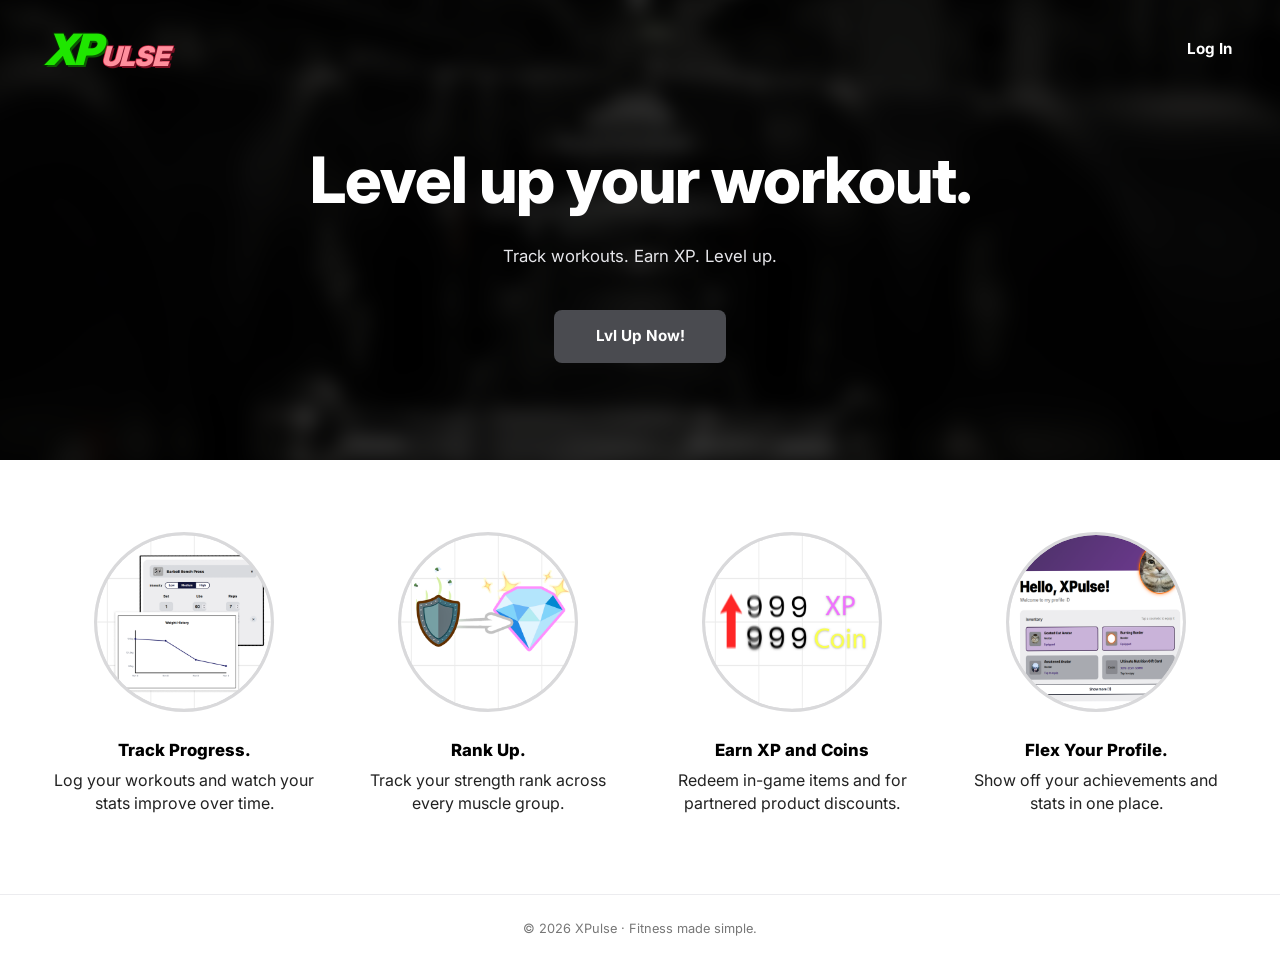
<file: index.html>
<!DOCTYPE html>
<html lang="en">
<head>
    <meta charset="UTF-8">
    <meta name="viewport" content="width=device-width, initial-scale=1.0">
    <meta name="description" content="XPulse turns training into a game. Log workouts, earn XP and coins, rank up every muscle group and show off your profile.">
    <meta name="theme-color" content="#230035">
    <meta property="og:title" content="XPulse | Level Up Your Workout">
    <meta property="og:description" content="XPulse turns training into a game. Log workouts, earn XP and coins, rank up every muscle group and show off your profile.">
    <meta property="og:type" content="website">
    <title>XPulse | Level Up Your Workout</title>
    <link rel="preconnect" href="https://fonts.googleapis.com">
    <link rel="preconnect" href="https://fonts.gstatic.com" crossorigin>
    <link href="https://fonts.googleapis.com/css2?family=Inter:wght@400;500;600;700;800;900&amp;display=swap" rel="stylesheet">
    <link rel="icon" type="image/png" href="images/favicon/favicon.png">
    <link rel="stylesheet" href="style.css">
</head>
<body class="spa-body">

    <!-- View: landing -->
    <div class="view landing-body" id="view-landing" data-view="landing" data-title="XPulse | Level Up Your Workout">
        <!-- Hero -->
        <header class="hero-section">
            <!-- Top bar -->
            <nav class="navbar" aria-label="Main navigation">
                <a href="#landing" class="logo" aria-label="XPulse home">
                <span class="xp">XP</span><span class="ulse">ULSE</span>
            </a>
                <!-- changed from sign up/login to just Log In -->
                <a href="#login" class="nav-login">Log In</a>
            </nav>

            <!-- Hero text and button -->
            <section class="hero-content">
                <h1>Level up your workout.</h1>
                <p>Track workouts. Earn XP. Level up.</p>
                <a href="#register" class="cta-button">Lvl Up Now!</a>
            </section>
        </header>

        <!-- Features -->
        <main class="features-section">
            <h2 class="visually-hidden">What you can do with XPulse</h2>
            <section class="features-grid">
                <!-- Track progress -->
                <article class="feature-card">
                    <div class="feature-visual" role="img" aria-label="Exercise logging preview">
                        <img src="images/landing-page/track-progress.png" alt="Exercise logging preview">
                    </div>
                    <h3>Track Progress.</h3>
                    <p>Log your workouts and watch your stats improve over time.</p>
                </article>

                <!-- Rank up -->
                <article class="feature-card">
                    <div class="feature-visual" role="img" aria-label="Rank badge">
                        <img src="images/landing-page/rank-up.png" alt="Rank badge">
                    </div>
                    <h3>Rank Up.</h3>
                    <p>Track your strength rank across every muscle group.</p>
                </article>

                <!-- Earn XP and coins -->
                <article class="feature-card">
                    <div class="feature-visual" role="img" aria-label="Reward store preview">
                        <img src="images/landing-page/gain-xp-coin.png" alt="Reward store preview">
                    </div>
                    <h3>Earn XP and Coins</h3>
                    <p>Redeem in-game items and for partnered product discounts.</p>
                </article>

                <!-- Flex your profile -->
                <article class="feature-card">
                    <div class="feature-visual" role="img" aria-label="Profile preview">
                        <img src="images/landing-page/flex-profile.png" alt="Profile preview">
                    </div>
                    <h3>Flex Your Profile.</h3>
                    <p>Show off your achievements and stats in one place.</p>
                </article>
            </section>
        </main>

        <!-- Footer -->
        <footer class="site-footer">
            <p>&copy; 2026 XPulse &middot; Fitness made simple.</p>
        </footer>
    </div>

    <!-- View: login -->
    <div class="view auth-body" id="view-login" data-view="login" data-title="XPulse | Log In" hidden>
        <!-- Logo bar -->
        <header class="auth-header">
            <a href="#landing" class="logo" aria-label="XPulse home">
                <span class="xp">XP</span><span class="ulse">ULSE</span>
            </a>
        </header>

        <main class="auth-container">
            <!-- Login form -->
            <section class="auth-card auth-card--login" aria-labelledby="loginTitle">
                <h1 id="loginTitle">Log In</h1>
                <form class="auth-form" id="loginForm" novalidate>
                    <div class="form-group">
                        <label for="loginId">Username/Email Address</label>
                        <input type="text" id="loginId" autocomplete="username" required>
                    </div>

                    <div class="form-group">
                        <label for="loginPass">Password</label>
                        <input type="password" id="loginPass" autocomplete="current-password" required>
                    </div>

                    <p class="form-error" role="alert" hidden></p>

                    <button type="submit" class="submit-btn">Log In</button>

                    <div class="auth-footer-link">
                        <a href="#register">Don't have an account? Sign up instead</a>
                    </div>
                </form>
            </section>
        </main>
    </div>

    <!-- View: register -->
    <div class="view auth-body" id="view-register" data-view="register" data-title="XPulse | Create Account" hidden>
        <!-- Logo bar -->
        <header class="auth-header">
            <a href="#landing" class="logo" aria-label="XPulse home">
                <span class="xp">XP</span><span class="ulse">ULSE</span>
            </a>
        </header>

        <main class="auth-container">
            <!-- Register form -->
            <section class="auth-card auth-card--register" aria-labelledby="registerTitle">
                <h1 id="registerTitle">Create Account</h1>
                <form class="auth-form" id="registerForm" novalidate>
                    <div class="form-group">
                        <label for="regUsername">Athlete Username</label>
                        <input type="text" id="regUsername" autocomplete="username" maxlength="20" required>
                    </div>

                    <div class="form-group">
                        <label for="regEmail">Email Address</label>
                        <input type="email" id="regEmail" autocomplete="email" required>
                    </div>

                    <div class="form-group">
                        <label for="regPass">Password</label>
                        <input type="password" id="regPass" autocomplete="new-password" minlength="6" required>
                    </div>

                    <p class="form-error" role="alert" hidden></p>

                    <button type="submit" class="submit-btn">Create Account</button>

                    <div class="auth-footer-link">
                        <a href="#login">Already registered? Log in instead</a>
                    </div>
                </form>
            </section>
        </main>
    </div>

    <!-- View: onboard -->
    <div class="view auth-body" id="view-onboard" data-view="onboard" data-title="XPulse | Personalize Your Experience" hidden>
        <!-- Logo bar -->
        <header class="auth-header">
            <a href="#landing" class="logo" aria-label="XPulse home">
                <span class="xp">XP</span><span class="ulse">ULSE</span>
            </a>
        </header>

        <!-- Personalize -->
        <main class="onboard-container">
            <h1 class="onboard-title">Let&rsquo;s personalize your experience.</h1>

            <!-- Personalize form -->
            <form class="onboard-form" id="onboardForm" novalidate>
                <!-- Gender -->
                <fieldset class="field-block">
                    <legend class="field-label">Gender Identity</legend>
                    <div class="pill-group">
                        <label class="pill-option">
                            <input type="radio" name="sex" value="male" checked>
                            <span class="pill-btn">Male</span>
                        </label>
                        <label class="pill-option">
                            <input type="radio" name="sex" value="female">
                            <span class="pill-btn">Female</span>
                        </label>
                        <label class="pill-option">
                            <input type="radio" name="sex" value="other">
                            <span class="pill-btn">Other</span>
                        </label>
                    </div>
                </fieldset>
                <div class="field-block">
                    <!-- REMADE BY TRIO: Height in cm only (inches removed) with human limits (50cm-260cm) -->
                    <div class="label-with-toggle">
                        <label class="field-label-text" for="userHeight">Height</label>
                        <div class="unit-toggle" data-unit-group="height" role="group" aria-label="Height unit">
                            <button type="button" class="unit-btn active" data-unit="cm" aria-pressed="true">cm</button>
                        </div>
                    </div>
                    <input type="number" id="userHeight" class="onboard-input" placeholder="cm" min="50" max="260" step="any" required>
                </div>

                <div class="field-block">
                    <!-- REMADE BY TRIO: Weight in kg only (lbs removed) with human limits (20kg-350kg) -->
                    <div class="label-with-toggle">
                        <label class="field-label-text" for="userWeight">Weight</label>
                        <div class="unit-toggle" data-unit-group="weight" role="group" aria-label="Weight unit">
                            <button type="button" class="unit-btn active" data-unit="kg" aria-pressed="true">kg</button>
                        </div>
                    </div>
                    <input type="number" id="userWeight" class="onboard-input" placeholder="kg" min="20" max="350" step="any" required>
                </div>

                <p class="form-error" role="alert" hidden></p>

                <!-- Next / back buttons -->
                <div class="action-buttons">
                    <button type="submit" class="next-btn">Next Step</button>
                    <a href="#register" class="back-btn">Back</a>
                </div>
            </form>
        </main>
    </div>

    <!-- View: objective -->
    <div class="view auth-body" id="view-objective" data-view="objective" data-title="XPulse | Your Objective" hidden>
        <!-- Logo bar -->
        <header class="auth-header">
            <a href="#landing" class="logo" aria-label="XPulse home">
                <span class="xp">XP</span><span class="ulse">ULSE</span>
            </a>
        </header>

        <!-- Objective -->
        <main class="objective-container">
            <h1 class="objective-title">What is your objective?</h1>

            <form class="objective-form" id="objectiveForm">
                <!-- Objective choices -->
                <div class="cards-grid">
                    <label class="objective-card-label">
                        <input type="radio" name="objective" value="lose-weight" checked>
                        <div class="objective-card">
                            <div class="radio-indicator"></div>
                            <div class="card-icon-placeholder" aria-hidden="true">
                                <!-- REMADE BY GI: Paste image path in src="" (for example. src="images/goals/lose-weight.png") -->
                                <img src="images/objective/lose-weight.png" alt="Lose Weight">
                            </div>
                            <h2 class="card-title">Lose Weight</h2>
                        </div>
                    </label>
                    <label class="objective-card-label">
                        <input type="radio" name="objective" value="gain-strength">
                        <div class="objective-card">
                            <div class="radio-indicator"></div>
                            <div class="card-icon-placeholder" aria-hidden="true">
                                <!-- REMADE BY GI: Paste image path in src="" (for example. src="images/goals/gain-strength.png") -->
                                <img src="images/objective/gain-strength.png" alt="Gain Strength">
                            </div>
                            <h2 class="card-title">Gain Strength</h2>
                        </div>
                    </label>
                    <label class="objective-card-label">
                        <input type="radio" name="objective" value="gain-muscle">
                        <div class="objective-card">
                            <div class="radio-indicator"></div>
                            <div class="card-icon-placeholder" aria-hidden="true">
                                <!-- REMADE BY GI: Paste image path in src="" (for example. src="images/goals/gain-muscle.png") -->
                                <img src="images/objective/gain-muscle.png" alt="Gain Muscle">
                            </div>
                            <h2 class="card-title">Gain Muscle</h2>
                        </div>
                    </label>
                </div>

                <!-- Next / back buttons -->
                <div class="action-buttons objective-actions">
                    <button type="submit" class="next-btn">Next Step</button>
                    <a href="#onboard" class="back-btn">Back</a>
                </div>
            </form>
        </main>
    </div>

    <!-- View: splits -->
    <div class="view auth-body" id="view-splits" data-view="splits" data-title="XPulse | Splits and Frequency" hidden>
        <!-- Logo bar -->
        <header class="auth-header">
            <a href="#landing" class="logo" aria-label="XPulse home">
                <span class="xp">XP</span><span class="ulse">ULSE</span>
            </a>
        </header>

        <!-- Splits -->
        <main class="splits-container">
            <h1 class="splits-title">Splits and Frequency</h1>

            <form class="splits-form" id="splitsForm">
                <!-- Split choices -->
                <div class="splits-grid">
                    <label class="split-card-label">
                        <input type="radio" name="split" value="full-body">
                        <div class="split-card">
                            <div class="radio-indicator"></div>
                            <div class="card-icon-placeholder" aria-hidden="true">
                                <!-- REMADE BY GI: Paste image path in src="" (for example. src="images/splits/full-body.png") -->
                                <img src="images/splits/3-day.png" alt="Whole Body">
                            </div>
                            <h2 class="split-name">Whole Body</h2>
                            <span class="split-detail">3-Day Split</span>
                        </div>
                    </label>
                    <label class="split-card-label">
                        <input type="radio" name="split" value="upper-lower">
                        <div class="split-card">
                            <div class="radio-indicator"></div>
                            <div class="card-icon-placeholder" aria-hidden="true">
                                <!-- REMADE BY GI: Paste image path in src="" (for example. src="images/splits/upper-lower.png") -->
                                <img src="images/splits/4-day.png" alt="Upper/Lower">
                            </div>
                            <h2 class="split-name">Upper/Lower</h2>
                            <span class="split-detail">4-Day Split</span>
                        </div>
                    </label>
                    <label class="split-card-label">
                        <input type="radio" name="split" value="ppl-hybrid" checked>
                        <div class="split-card">
                            <div class="radio-indicator"></div>
                            <div class="card-icon-placeholder" aria-hidden="true">
                                <!-- REMADE BY GI: Paste image path in src="" (for example. src="images/splits/hybrid.png") -->
                                <img src="images/splits/5-day.png" alt="Push, Pull, Legs + Upper/Lower Hybrid">
                            </div>
                            <h2 class="split-name">Push, Pull, Legs + Upper/Lower Hybrid</h2>
                            <span class="split-detail">5-Day Split</span>
                            <span class="split-badge">(Recommended)</span>
                        </div>
                    </label>
                    <label class="split-card-label">
                        <input type="radio" name="split" value="ppl">
                        <div class="split-card">
                            <div class="radio-indicator"></div>
                            <div class="card-icon-placeholder" aria-hidden="true">
                                <!-- REMADE BY GI: Paste image path in src="" (for example. src="images/splits/ppl.png") -->
                                <img src="images/splits/6-day.png" alt="Push, Pull, Legs">
                            </div>
                            <h2 class="split-name">Push, Pull, Legs</h2>
                            <span class="split-detail">6-Day Split</span>
                        </div>
                    </label>
                </div>

                <!-- Next / back buttons -->
                <div class="action-buttons splits-actions">
                    <button type="submit" class="next-btn">Next Step</button>
                    <a href="#objective" class="back-btn">Back</a>
                </div>
            </form>
        </main>
    </div>

    <!-- View: complete -->
    <div class="view auth-body" id="view-complete" data-view="complete" data-title="XPulse | You're All Set" hidden>
        <!-- Logo bar -->
        <header class="auth-header">
            <a href="#landing" class="logo" aria-label="XPulse home">
                <span class="xp">XP</span><span class="ulse">ULSE</span>
            </a>
        </header>

        <!-- Complete -->
        <main class="complete-container">
            <section class="complete-content">
                <h1 class="complete-title">You&rsquo;re all set!</h1>
                <p class="complete-subtitle">Your personalized regimen and progression dashboard are prepared.</p>
                <a href="dashboard.html" class="continue-btn">Continue</a>
            </section>
        </main>
    </div>

    <script src="script.js"></script>
</body>
</html>
</file>
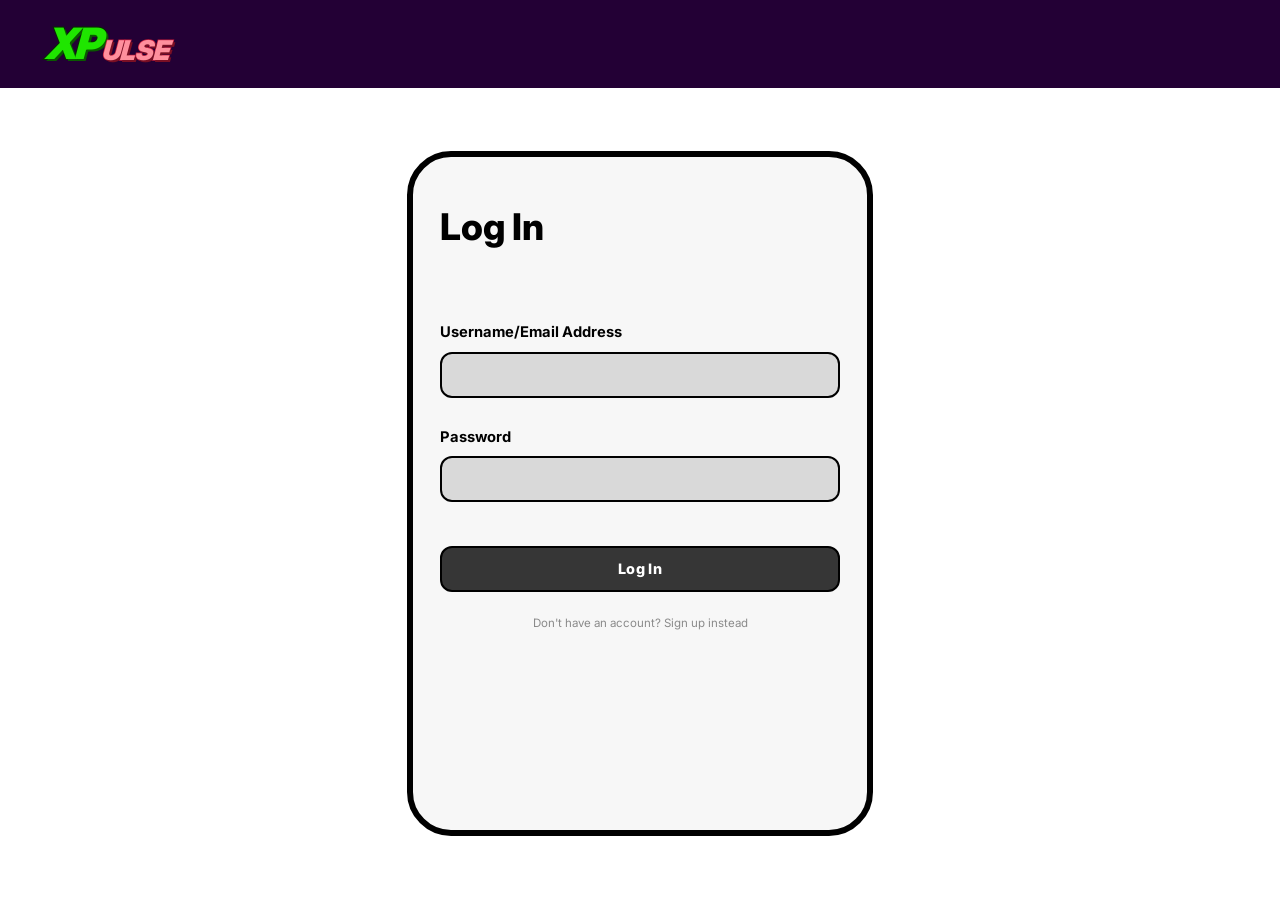
<file: dashboard.html>
<!DOCTYPE html>
<html lang="en">
<head>
    <meta charset="UTF-8">
    <meta name="viewport" content="width=device-width, initial-scale=1.0">
    <meta name="description" content="XPulse athlete dashboard: see your body ranks, weight progression and recent workouts.">
    <meta name="theme-color" content="#230035">
    <meta property="og:title" content="XPulse | Dashboard">
    <meta property="og:description" content="XPulse athlete dashboard: see your body ranks, weight progression and recent workouts.">
    <meta property="og:type" content="website">
    <title>XPulse | Dashboard</title>
    <link rel="preconnect" href="https://fonts.googleapis.com">
    <link rel="preconnect" href="https://fonts.gstatic.com" crossorigin>
    <link href="https://fonts.googleapis.com/css2?family=Inter:wght@400;500;600;700;800;900&amp;display=swap" rel="stylesheet">
    <link rel="icon" type="image/png" href="images/favicon/favicon.png">
    <link rel="stylesheet" href="style.css">
</head>
<body class="dashboard-body" data-page="dashboard">
    <!-- Top navigation -->
    <header class="dashboard-header">
        <a href="dashboard.html" class="logo" aria-label="XPulse dashboard">
            <span class="xp">XP</span><span class="ulse">ULSE</span>
        </a>

        <nav class="dashboard-nav" aria-label="Main navigation">
            <a href="dashboard.html" class="nav-link active" aria-current="page">Dashboard</a>
            <a href="workouts.html" class="nav-link">Workout</a>
            <a href="store.html" class="nav-link">Store</a>
            <a href="profile.html" class="profile-avatar-btn" aria-label="Profile">
                <div class="avatar-circle"></div>
            </a>
        </nav>
    </header>

    <!-- Page title -->
    <section class="dashboard-title-bar">
        <div class="dashboard-title-container">
            <h1>Dashboard</h1>
            <p>Here&rsquo;s how your training is going.</p>
        </div>
    </section>

    <!-- Purple strip -->
    <div class="dashboard-substrip"></div>

    <!-- Dashboard content -->
    <main class="dashboard-content" data-requires-auth>
        <!-- Body rank -->
        <section class="dashboard-section body-rank-section" aria-labelledby="bodyRankHeading">
            <div class="rank-list-column">
                <h2 class="section-heading" id="bodyRankHeading">
                    Body Rank
                    <button type="button" class="info-circle-btn" id="openRanksModalBtn" aria-label="View body rank tiers" aria-haspopup="dialog">?</button>
                </h2>
                <ul class="rank-stats-list" id="rankStatsList">
                    <li><span class="muscle-label">Chest:</span> <span class="tier-name tier-unranked" data-muscle="chest">Unranked</span></li>
                    <li><span class="muscle-label">Back:</span> <span class="tier-name tier-unranked" data-muscle="back">Unranked</span></li>
                    <li><span class="muscle-label">Triceps:</span> <span class="tier-name tier-unranked" data-muscle="triceps">Unranked</span></li>
                    <li><span class="muscle-label">Biceps:</span> <span class="tier-name tier-unranked" data-muscle="biceps">Unranked</span></li>
                    <li><span class="muscle-label">Shoulder:</span> <span class="tier-name tier-unranked" data-muscle="shoulder">Unranked</span></li>
                    <li><span class="muscle-label">Legs:</span> <span class="tier-name tier-unranked" data-muscle="legs">Unranked</span></li>
                </ul>
            </div>

            <!-- Body figures (front and back) -->
            <div class="heatmap-column" id="heatmapContainer">
                <div class="model-wrapper">
                    <div class="pixel-figure" role="img" aria-label="Front view body heatmap">
                        <div class="pixel-head"></div>
                        <div class="pixel-body-row">
                            <div class="pixel-arm"><div class="shoulder-red"></div><div class="bicep-yellow"></div><div class="arm-grey"></div></div>
                            <div class="pixel-torso"><div class="chest-pink"></div><div class="torso-grey"></div></div>
                            <div class="pixel-arm"><div class="shoulder-red"></div><div class="bicep-yellow"></div><div class="arm-grey"></div></div>
                        </div>
                        <div class="pixel-legs-row">
                            <div class="pixel-leg"></div>
                            <div class="pixel-leg"></div>
                        </div>
                    </div>
                    <span class="model-caption">Front</span>
                </div>
                <div class="model-wrapper">
                    <div class="pixel-figure" role="img" aria-label="Back view body heatmap">
                        <div class="pixel-head"></div>
                        <div class="pixel-body-row">
                            <div class="pixel-arm"><div class="tricep-purple"></div><div class="arm-grey-lower"></div></div>
                            <div class="pixel-torso"><div class="back-blue"></div><div class="torso-grey-short"></div></div>
                            <div class="pixel-arm"><div class="tricep-purple"></div><div class="arm-grey-lower"></div></div>
                        </div>
                        <div class="pixel-legs-row">
                            <div class="pixel-leg"></div>
                            <div class="pixel-leg"></div>
                        </div>
                    </div>
                    <span class="model-caption">Back</span>
                </div>
            </div>
        </section>

        <hr class="dashboard-divider">

        <!-- Consistency and streaks -->
        <section class="dashboard-section consistency-section" aria-labelledby="consistencyHeading">
            <h2 class="section-heading" id="consistencyHeading">Streak</h2>

            <div class="consistency-grid">
                <div class="streak-card">
                    <span class="streak-label">Current Streak</span>
                    <strong class="streak-value" id="streakCurrent">0</strong>
                    <span class="streak-unit">days</span>
                </div>
                <div class="streak-card">
                    <span class="streak-label">Longest Streak</span>
                    <strong class="streak-value" id="streakLongest">0</strong>
                    <span class="streak-unit">days</span>
                </div>
                <div class="week-card">
                    <div class="week-head"><span class="streak-label">This Week</span><span class="week-count" id="weekCount">0 / 0</span></div>
                    <div class="week-bar" role="progressbar" aria-label="Weekly consistency" aria-valuemin="0" aria-valuemax="100" aria-valuenow="0" id="weekBar"><div class="week-bar-fill" id="weekBarFill"></div></div>
                    <div class="week-days" id="weekDays"></div>
                </div>
            </div>
            <p class="consistency-note">Rest days don&rsquo;t break your streak &ndash; only missed training days from your split do.</p>
        </section>

        <hr class="dashboard-divider">

        <!-- Weight logging -->
        <section class="dashboard-section weight-section" aria-labelledby="weightHeading">
            <h2 class="section-heading" id="weightHeading">Weight Logging</h2>

            <div class="weight-grid">
                <div class="weight-card">
                    <!-- REMADE BY TRIO: Added weight-val-group with kg label to the right of the boxes -->
                    <div class="weight-rows">
                        <div class="weight-row">
                            <span>Weight Before:</span>
                            <div class="weight-val-group">
                                <div class="weight-val-box" id="valWeightBefore">--</div>
                                <span class="weight-unit-label">kg</span>
                            </div>
                        </div>
                        <div class="weight-row">
                            <span>Weight Now:</span>
                            <div class="weight-val-group">
                                <div class="weight-val-box" id="valWeightNow">--</div>
                                <span class="weight-unit-label">kg</span>
                            </div>
                        </div>
                        <div class="weight-row weight-row--desired">
                            <div class="desired-label-group">
                                <span>Desired Weight:</span>
                                <!-- ADDED BY TRIO: add desired weight button -->
                                <button type="button" class="set-desired-btn" id="openDesiredModalBtn" aria-label="Set desired weight">+ ADD</button>
                            </div>
                            <div class="weight-val-group">
                                <div class="weight-val-box" id="valWeightDesired">--</div>
                                <span class="weight-unit-label">kg</span>
                            </div>
                        </div>
                    </div>

                    <!-- REMADE BY TRIO: Weigh-in form with human limit bounds -->
                    <form class="weighin-form" id="weighInForm" novalidate>
                        <label class="visually-hidden" for="weighInInput">Log a new weigh-in</label>
                        <input type="number" id="weighInInput" class="weighin-input" placeholder="New weigh-in" min="20" max="350" step="any">
                        <button type="submit" class="weighin-btn">Log</button>
                    </form>
                </div>

                <!-- Weight chart (drawn by script) -->
                <div class="chart-container" id="weightChartContainer">
                    <h3 class="weight-history-title">Weight History</h3>
                    <div class="chart-empty-state">
                        <p class="empty-chart-text">Log your next weigh-in to begin tracking progress over time.</p>
                    </div>
                </div>
            </div>
        </section>

        <hr class="dashboard-divider">

        <!-- Recent workouts -->
        <section class="dashboard-section recent-workouts-section" aria-labelledby="recentHeading">
            <h2 class="section-heading" id="recentHeading">Recent Workouts</h2>

            <div class="workouts-grid" id="workoutsGrid">
                <div class="empty-workouts-box">
                    <div class="empty-icon-circle" aria-hidden="true">&#127947;&#65039;</div>
                    <h3>No workouts recorded yet</h3>
                    <p>Your logged training sessions, sets, and rep stats will appear here.</p>
                    <a href="workouts.html" class="start-workout-btn">Log First Workout</a>
                </div>
            </div>
        </section>
    </main>

    <!-- Body rank popup -->
    <div class="modal-backdrop" id="ranksModal" hidden>
        <div class="modal-card ranks-card" role="dialog" aria-modal="true" aria-labelledby="ranksModalTitle">
            <button type="button" class="modal-close-btn" id="closeRanksModalBtn" aria-label="Close">&times;</button>
            <h2 class="modal-title" id="ranksModalTitle">Body Ranks</h2>
            <p class="modal-note">Weight range and training intensity for each tier.</p>
            <div class="rank-head" aria-hidden="true"><span>Tier</span><span>Weight Range</span><span>Intensity</span></div>
            <div class="ranks-list-container">
                <div class="rank-row row-pink-diamond">
                    <div class="rank-badge-icon" aria-hidden="true">&#128142;</div>
                    <span class="rank-tier-title">Pink Diamond</span>
                    <span class="rank-range-value">101 lbs +</span>
                    <span class="intensity-pill intensity-high">High</span>
                </div>
                <div class="rank-row row-diamond">
                    <div class="rank-badge-icon" aria-hidden="true">&#128160;</div>
                    <span class="rank-tier-title">Diamond</span>
                    <span class="rank-range-value">81 - 100 lbs</span>
                    <span class="intensity-pill intensity-high">High</span>
                </div>
                <div class="rank-row row-amethyst">
                    <div class="rank-badge-icon" aria-hidden="true">&#128302;</div>
                    <span class="rank-tier-title">Amethyst</span>
                    <span class="rank-range-value">66 - 80 lbs</span>
                    <span class="intensity-pill intensity-high">High</span>
                </div>
                <div class="rank-row row-ruby">
                    <div class="rank-badge-icon" aria-hidden="true">&#128315;</div>
                    <span class="rank-tier-title">Ruby</span>
                    <span class="rank-range-value">51 - 65 lbs</span>
                    <span class="intensity-pill intensity-medium">Medium</span>
                </div>
                <div class="rank-row row-sapphire">
                    <div class="rank-badge-icon" aria-hidden="true">&#128311;</div>
                    <span class="rank-tier-title">Sapphire</span>
                    <span class="rank-range-value">41 - 50 lbs</span>
                    <span class="intensity-pill intensity-medium">Medium</span>
                </div>
                <div class="rank-row row-emerald">
                    <div class="rank-badge-icon" aria-hidden="true">&#10055;&#65039;</div>
                    <span class="rank-tier-title">Emerald</span>
                    <span class="rank-range-value">31 - 40 lbs</span>
                    <span class="intensity-pill intensity-medium">Medium</span>
                </div>
                <div class="rank-row row-gold">
                    <div class="rank-badge-icon" aria-hidden="true">&#127942;</div>
                    <span class="rank-tier-title">Gold</span>
                    <span class="rank-range-value">21 - 30 lbs</span>
                    <span class="intensity-pill intensity-low">Low</span>
                </div>
                <div class="rank-row row-iron">
                    <div class="rank-badge-icon" aria-hidden="true">&#9876;&#65039;</div>
                    <span class="rank-tier-title">Iron</span>
                    <span class="rank-range-value">11 - 20 lbs</span>
                    <span class="intensity-pill intensity-low">Low</span>
                </div>
                <div class="rank-row row-bronze">
                    <div class="rank-badge-icon" aria-hidden="true">&#128737;&#65039;</div>
                    <span class="rank-tier-title">Bronze</span>
                    <span class="rank-range-value">1 - 10 lbs</span>
                    <span class="intensity-pill intensity-low">Low</span>
                </div>
            </div>
        </div>
    </div>

    <!-- ADDED BY TRIO: Desired weight popup modal -->
    <div class="modal-backdrop" id="desiredWeightModal" aria-hidden="true">
        <div class="modal-card desired-weight-modal-card" role="dialog" aria-modal="true" aria-labelledby="desiredWeightModalTitle">
            <button type="button" class="modal-close-btn" id="closeDesiredModalBtn" aria-label="Close">&times;</button>
            <h2 class="modal-title" id="desiredWeightModalTitle">Set Desired Weight</h2>
            <p class="desired-modal-sub">Enter your target weight goal to display on your dashboard.</p>
            <!-- REMADE BY TRIO: Desired weight form with human limit bounds -->
            <form id="desiredWeightForm" novalidate>
                <div class="desired-input-wrap">
                    <input type="number" id="desiredWeightInput" class="desired-weight-input" placeholder="Desired weight" min="20" max="700" step="any" required>
                    <span class="desired-unit-tag" id="desiredUnitTag">lbs</span>
                </div>
                <button type="submit" class="save-desired-btn">Save Desired Weight</button>
            </form>
        </div>
    </div>

    <script src="script.js"></script>
</body>
</html>
</file>
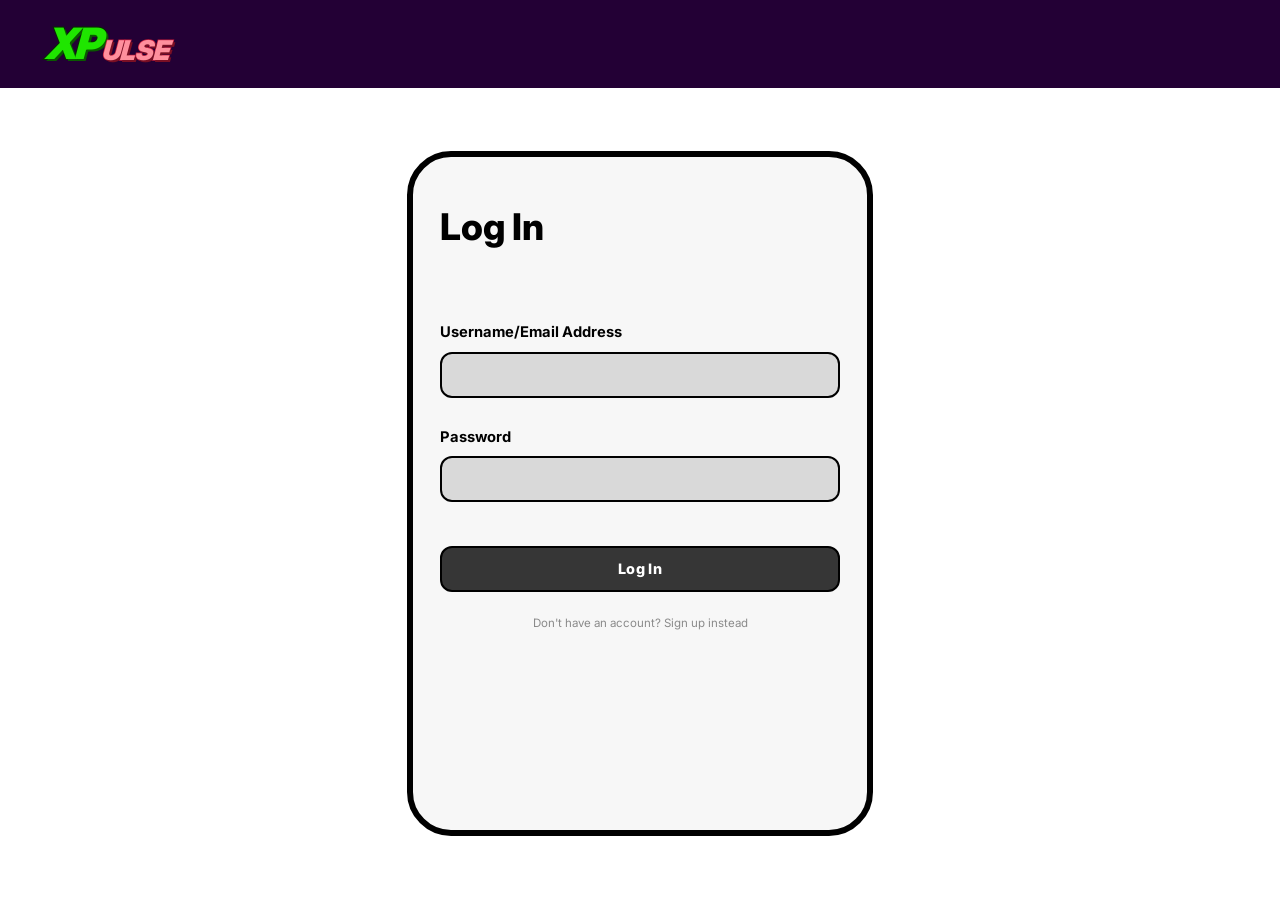
<file: profile.html>
<!DOCTYPE html>
<html lang="en">
<head>
    <meta charset="UTF-8">
    <meta name="viewport" content="width=device-width, initial-scale=1.0">
    <meta name="description" content="Your XPulse profile: statistics, pinned achievements and milestone rewards to claim.">
    <meta name="theme-color" content="#230035">
    <meta property="og:title" content="XPulse | Profile">
    <meta property="og:description" content="Your XPulse profile: statistics, pinned achievements and milestone rewards to claim.">
    <meta property="og:type" content="website">
    <title>XPulse | Profile</title>
    <link rel="preconnect" href="https://fonts.googleapis.com">
    <link rel="preconnect" href="https://fonts.gstatic.com" crossorigin>
    <link href="https://fonts.googleapis.com/css2?family=Inter:wght@400;500;600;700;800;900&amp;display=swap" rel="stylesheet">
    <link rel="icon" type="image/png" href="images/favicon/favicon.png">
    <link rel="stylesheet" href="style.css">
</head>
<body class="dashboard-body profile-body" data-page="profile">
    <!-- Top navigation -->
    <header class="dashboard-header">
        <a href="dashboard.html" class="logo" aria-label="XPulse dashboard">
            <span class="xp">XP</span><span class="ulse">ULSE</span>
        </a>

        <nav class="dashboard-nav" aria-label="Main navigation">
            <a href="dashboard.html" class="nav-link">Dashboard</a>
            <a href="workouts.html" class="nav-link">Workout</a>
            <a href="store.html" class="nav-link">Store</a>
            <a href="profile.html" class="profile-avatar-btn active" aria-label="Profile">
                <div class="avatar-circle"></div>
            </a>
        </nav>
    </header>

    <!-- Banner -->
    <div class="profile-banner-container">
        <div class="profile-banner-bg" id="profileBannerBg"></div>
    </div>

    <!-- Profile content -->
    <main class="profile-main-content" data-requires-auth>
        <!-- Avatar -->
        <div class="profile-avatar-wrapper">
            <div class="profile-avatar-large" role="img" aria-label="Your profile picture"></div>
        </div>

        <!-- Name, inventory and statistics -->
        <section class="profile-top-grid">
            <div class="profile-left-col">
                <!-- Name -->
                <div class="profile-heading-group">
                    <h1 class="profile-user-title">Hello, <span id="profileUsername"></span>!</h1>
                    <p class="profile-user-subtitle">Welcome to my profile :D</p>
                </div>

                <!-- Inventory (drawn by script) -->
                <div class="profile-inventory-card">
                    <div class="inventory-card-header">
                        <h2 class="inventory-title">Inventory</h2>
                        <span class="inventory-hint">Tap a cosmetic to equip it</span>
                    </div>

                    <div class="inventory-showcase-grid" id="inventoryGrid"></div>

                    <button type="button" class="inventory-more-btn" id="inventoryMoreBtn" hidden aria-expanded="false">Show more</button>
                </div>
            </div>

            <!-- Statistics -->
            <aside class="profile-right-col" aria-label="Statistics">
                <div class="profile-stats-card">
                    <h2 class="stats-card-title">Statistics</h2>

                    <div class="stats-rows-list">
                        <div class="stat-pill-row"><span class="stat-label">Weight</span><div class="stat-pill pill-border-dark"><span id="statWeight">-- &gt;&gt; --</span></div></div>
                        <div class="stat-pill-row"><span class="stat-label">Streak</span><div class="stat-pill pill-border-green"><span id="statStreak">0 days</span></div></div>
                        <div class="stat-pill-row"><span class="stat-label">XP</span><div class="stat-pill pill-border-purple"><span id="statXp">0</span></div></div>
                        <div class="stat-pill-row"><span class="stat-label">Coins</span><div class="stat-pill pill-border-yellow"><span id="statCoins">0</span></div></div>
                    </div>

                    <button type="button" class="logout-btn" id="logoutBtn">Log out</button>
                </div>
            </aside>
        </section>

        <!-- Achievements -->
        <!-- REMADE BY GI: Achievement cards with distinct reward amounts and image placeholders -->
        <section class="profile-achievements-container" aria-labelledby="achHeading">
            <h2 class="achievements-section-title" id="achHeading">Achievements</h2>
            <div class="achievements-grid">
                <div class="achievement-card" data-ach="0" data-xp="100" data-coins="50">
                    <div class="achievement-icon-thumb" aria-hidden="true">
                        <!-- REMADE BY GI: Paste image directory in src="" (for example. src="images/achievements/first-rep.png") -->
                        <img src="images/achievement/first-rep.png" alt="First Rep">
                    </div>
                    <div class="achievement-details">
                        <h4>First Rep</h4>
                        <span class="achieve-desc">Log your first workout</span>
                        <div class="achieve-action-row" data-xp="100" data-coins="50">
                            <span class="achieve-reward-badge">+100 XP &middot; +50 C</span>
                            <span class="achieve-ongoing-text">Ongoing</span>
                        </div>
                    </div>
                </div>
                <div class="achievement-card" data-ach="1" data-xp="150" data-coins="75">
                    <div class="achievement-icon-thumb" aria-hidden="true">
                        <!-- REMADE BY GI: Paste image directory in src="" -->
                        <img src="images/achievement/bench-begginer.png" alt="Bench Beginner">
                    </div>
                    <div class="achievement-details">
                        <h4>Bench Beginner</h4>
                        <span class="achieve-desc">Log a Barbell Bench Press</span>
                        <div class="achieve-action-row" data-xp="150" data-coins="75">
                            <span class="achieve-reward-badge">+150 XP &middot; +75 C</span>
                            <span class="achieve-ongoing-text">Ongoing</span>
                        </div>
                    </div>
                </div>
                <div class="achievement-card" data-ach="2" data-xp="300" data-coins="150">
                    <div class="achievement-icon-thumb" aria-hidden="true">
                        <!-- REMADE BY GI: Paste image directory in src="" -->
                        <img src="images/achievement/three-peat.png" alt="Three-Peat">
                    </div>
                    <div class="achievement-details">
                        <h4>Three-Peat</h4>
                        <span class="achieve-desc">Train 3 days in one week</span>
                        <div class="achieve-action-row" data-xp="300" data-coins="150">
                            <span class="achieve-reward-badge">+300 XP &middot; +150 C</span>
                            <span class="achieve-ongoing-text">Ongoing</span>
                        </div>
                    </div>
                </div>
                <div class="achievement-card" data-ach="3" data-xp="120" data-coins="60">
                    <div class="achievement-icon-thumb" aria-hidden="true">
                        <!-- REMADE BY GI: Paste image directory in src="" -->
                        <img src="images/achievement/weigh-in.png" alt="Weigh-In">
                    </div>
                    <div class="achievement-details">
                        <h4>Weigh-In</h4>
                        <span class="achieve-desc">Log your first weigh-in</span>
                        <div class="achieve-action-row" data-xp="120" data-coins="60">
                            <span class="achieve-reward-badge">+120 XP &middot; +60 C</span>
                            <span class="achieve-ongoing-text">Ongoing</span>
                        </div>
                    </div>
                </div>
                <div class="achievement-card" data-ach="5" data-xp="750" data-coins="350">
                    <div class="achievement-icon-thumb" aria-hidden="true">
                        <!-- REMADE BY GI: Paste image directory in src="" -->
                        <img src="images/achievement/volume-club.png" alt="Volume Club">
                    </div>
                    <div class="achievement-details">
                        <h4>Volume Club</h4>
                        <span class="achieve-desc">Lift 5,000 kg in total</span>
                        <div class="achieve-action-row" data-xp="750" data-coins="350">
                            <span class="achieve-reward-badge">+750 XP &middot; +350 C</span>
                            <span class="achieve-ongoing-text">Ongoing</span>
                        </div>
                    </div>
                </div>
                <div class="achievement-card" data-ach="6" data-xp="250" data-coins="100">
                    <div class="achievement-icon-thumb" aria-hidden="true">
                        <!-- REMADE BY GI: Paste image directory in src="" -->
                        <img src="images/achievement/shop-smart.png" alt="Shop Smart">
                    </div>
                    <div class="achievement-details">
                        <h4>Shop Smart</h4>
                        <span class="achieve-desc">Redeem your first reward</span>
                        <div class="achieve-action-row" data-xp="250" data-coins="100">
                            <span class="achieve-reward-badge">+250 XP &middot; +100 C</span>
                            <span class="achieve-ongoing-text">Ongoing</span>
                        </div>
                    </div>
                </div>
                <div class="achievement-card" data-ach="7" data-xp="1000" data-coins="500">
                    <div class="achievement-icon-thumb" aria-hidden="true">
                        <!-- REMADE BY GI: Paste image directory in src="" -->
                        <img src="images/achievement/iron-streak.png" alt="Iron Streak">
                    </div>
                    <div class="achievement-details">
                        <h4>Iron Streak</h4>
                        <span class="achieve-desc">Keep a 7-day streak</span>
                        <div class="achieve-action-row" data-xp="1000" data-coins="500">
                            <span class="achieve-reward-badge">+1,000 XP &middot; +500 C</span>
                            <span class="achieve-ongoing-text">Ongoing</span>
                        </div>
                    </div>
                </div>
                <div class="achievement-card" data-ach="8" data-xp="10000" data-coins="10000">
                    <div class="achievement-icon-thumb" aria-hidden="true">
                        <!-- REMADE BY GI: Paste image directory in src="" -->
                        <img src="images/achievement/tristan-achivement.png" alt="GRAHHHHHH">
                    </div>
                    <div class="achievement-details">
                        <h4>LETS GOOO</h4>
                        <span class="achieve-desc">Present this website.</span>
                        <div class="achieve-action-row" data-xp="10000" data-coins="10000">
                            <span class="achieve-reward-badge">+10,000 XP &middot; +10,000 C</span>
                            <span class="achieve-ongoing-text">Ongoing</span>
                        </div>
                    </div>
                </div>

                <!-- ADDED BY US: Log muscle group achievements (150 XP, 40 Coins each) -->
                <div class="achievement-card" data-ach="9" data-xp="150" data-coins="40">
                    <div class="achievement-icon-thumb" aria-hidden="true">
                        <img src="images/achievement/chest-starter.png" alt="Log Chest">
                    </div>
                    <div class="achievement-details">
                        <h4>Chest Starter</h4>
                        <span class="achieve-desc">Log Chest for the first time</span>
                        <div class="achieve-action-row" data-xp="150" data-coins="40">
                            <span class="achieve-reward-badge">+150 XP &middot; +40 C</span>
                            <span class="achieve-ongoing-text">Ongoing</span>
                        </div>
                    </div>
                </div>
                <div class="achievement-card" data-ach="10" data-xp="150" data-coins="40">
                    <div class="achievement-icon-thumb" aria-hidden="true">
                        <img src="images/achievement/back-starter.png" alt="Log Back">
                    </div>
                    <div class="achievement-details">
                        <h4>Back Starter</h4>
                        <span class="achieve-desc">Log Back for the first time</span>
                        <div class="achieve-action-row" data-xp="150" data-coins="40">
                            <span class="achieve-reward-badge">+150 XP &middot; +40 C</span>
                            <span class="achieve-ongoing-text">Ongoing</span>
                        </div>
                    </div>
                </div>
                <div class="achievement-card" data-ach="11" data-xp="150" data-coins="40">
                    <div class="achievement-icon-thumb" aria-hidden="true">
                        <img src="images/achievement/shoulder-starter.png" alt="Log Shoulders">
                    </div>
                    <div class="achievement-details">
                        <h4>Shoulder Starter</h4>
                        <span class="achieve-desc">Log Shoulders for the first time</span>
                        <div class="achieve-action-row" data-xp="150" data-coins="40">
                            <span class="achieve-reward-badge">+150 XP &middot; +40 C</span>
                            <span class="achieve-ongoing-text">Ongoing</span>
                        </div>
                    </div>
                </div>
                <div class="achievement-card" data-ach="12" data-xp="150" data-coins="40">
                    <div class="achievement-icon-thumb" aria-hidden="true">
                        <img src="images/achievement/arm-starter.png" alt="Log Arms">
                    </div>
                    <div class="achievement-details">
                        <h4>Arm Starter</h4>
                        <span class="achieve-desc">Log Arms for the first time</span>
                        <div class="achieve-action-row" data-xp="150" data-coins="40">
                            <span class="achieve-reward-badge">+150 XP &middot; +40 C</span>
                            <span class="achieve-ongoing-text">Ongoing</span>
                        </div>
                    </div>
                </div>
                <div class="achievement-card" data-ach="13" data-xp="150" data-coins="40">
                    <div class="achievement-icon-thumb" aria-hidden="true">
                        <img src="images/achievement/leg-starter.png" alt="Log Legs">
                    </div>
                    <div class="achievement-details">
                        <h4>Leg Starter</h4>
                        <span class="achieve-desc">Log Legs for the first time</span>
                        <div class="achieve-action-row" data-xp="150" data-coins="40">
                            <span class="achieve-reward-badge">+150 XP &middot; +40 C</span>
                            <span class="achieve-ongoing-text">Ongoing</span>
                        </div>
                    </div>
                </div>
                <div class="achievement-card" data-ach="4" data-xp="180" data-coins="50">
                    <div class="achievement-icon-thumb" aria-hidden="true">
                        <!-- REMADE BY GI: Paste image directory in src="" -->
                        <img src="images/achievement/rank-climber.png" alt="Rank Climber">
                    </div>
                    <div class="achievement-details">
                        <h4>Rank Climber</h4>
                        <span class="achieve-desc">Reach Bronze in any muscle</span>
                        <div class="achieve-action-row" data-xp="180" data-coins="50">
                            <span class="achieve-reward-badge">+180 XP &middot; +50 C</span>
                            <span class="achieve-ongoing-text">Ongoing</span>
                        </div>
                    </div>
                </div>
                <div class="achievement-card" data-ach="15" data-xp="200" data-coins="65">
                    <div class="achievement-icon-thumb" aria-hidden="true">
                        <img src="images/achievement/reach-iron.png" alt="Reach Iron">
                    </div>
                    <div class="achievement-details">
                        <h4>Reach Iron</h4>
                        <span class="achieve-desc">Reach Iron in any muscle</span>
                        <div class="achieve-action-row" data-xp="200" data-coins="65">
                            <span class="achieve-reward-badge">+200 XP &middot; +65 C</span>
                            <span class="achieve-ongoing-text">Ongoing</span>
                        </div>
                    </div>
                </div>
                <div class="achievement-card" data-ach="16" data-xp="250" data-coins="70">
                    <div class="achievement-icon-thumb" aria-hidden="true">
                        <img src="images/achievement/reach-gold.png" alt="Reach Gold">
                    </div>
                    <div class="achievement-details">
                        <h4>Reach Gold</h4>
                        <span class="achieve-desc">Reach Gold in any muscle</span>
                        <div class="achieve-action-row" data-xp="250" data-coins="70">
                            <span class="achieve-reward-badge">+250 XP &middot; +70 C</span>
                            <span class="achieve-ongoing-text">Ongoing</span>
                        </div>
                    </div>
                </div>
                <div class="achievement-card" data-ach="17" data-xp="300" data-coins="80">
                    <div class="achievement-icon-thumb" aria-hidden="true">
                        <img src="images/achievement/reach-emerald.png" alt="Reach Emerald">
                    </div>
                    <div class="achievement-details">
                        <h4>Reach Emerald</h4>
                        <span class="achieve-desc">Reach Emerald in any muscle</span>
                        <div class="achieve-action-row" data-xp="300" data-coins="80">
                            <span class="achieve-reward-badge">+300 XP &middot; +80 C</span>
                            <span class="achieve-ongoing-text">Ongoing</span>
                        </div>
                    </div>
                </div>
                <div class="achievement-card" data-ach="18" data-xp="350" data-coins="90">
                    <div class="achievement-icon-thumb" aria-hidden="true">
                        <img src="images/achievement/reach-saphire.png" alt="Reach Sapphire">
                    </div>
                    <div class="achievement-details">
                        <h4>Reach Sapphire</h4>
                        <span class="achieve-desc">Reach Sapphire in any muscle</span>
                        <div class="achieve-action-row" data-xp="350" data-coins="90">
                            <span class="achieve-reward-badge">+350 XP &middot; +90 C</span>
                            <span class="achieve-ongoing-text">Ongoing</span>
                        </div>
                    </div>
                </div>
                <div class="achievement-card" data-ach="19" data-xp="450" data-coins="150">
                    <div class="achievement-icon-thumb" aria-hidden="true">
                        <img src="images/achievement/reach-ruby.png" alt="Reach Ruby">
                    </div>
                    <div class="achievement-details">
                        <h4>Reach Ruby</h4>
                        <span class="achieve-desc">Reach Ruby in any muscle</span>
                        <div class="achieve-action-row" data-xp="450" data-coins="150">
                            <span class="achieve-reward-badge">+450 XP &middot; +150 C</span>
                            <span class="achieve-ongoing-text">Ongoing</span>
                        </div>
                    </div>
                </div>
                <div class="achievement-card" data-ach="20" data-xp="480" data-coins="200">
                    <div class="achievement-icon-thumb" aria-hidden="true">
                        <img src="images/achievement/reach-amethyst.png" alt="Reach Amethyst">
                    </div>
                    <div class="achievement-details">
                        <h4>Reach Amethyst</h4>
                        <span class="achieve-desc">Reach Amethyst in any muscle</span>
                        <div class="achieve-action-row" data-xp="480" data-coins="200">
                            <span class="achieve-reward-badge">+480 XP &middot; +200 C</span>
                            <span class="achieve-ongoing-text">Ongoing</span>
                        </div>
                    </div>
                </div>
                <div class="achievement-card" data-ach="21" data-xp="550" data-coins="250">
                    <div class="achievement-icon-thumb" aria-hidden="true">
                        <img src="images/achievement/reach-diamond.png" alt="Reach Diamond">
                    </div>
                    <div class="achievement-details">
                        <h4>Reach Diamond</h4>
                        <span class="achieve-desc">Reach Diamond in any muscle</span>
                        <div class="achieve-action-row" data-xp="550" data-coins="250">
                            <span class="achieve-reward-badge">+550 XP &middot; +250 C</span>
                            <span class="achieve-ongoing-text">Ongoing</span>
                        </div>
                    </div>
                </div>
                <div class="achievement-card" data-ach="22" data-xp="800" data-coins="350">
                    <div class="achievement-icon-thumb" aria-hidden="true">
                        <img src="images/achievement/reach-pink-diamond.png" alt="Reach Pink Diamond">
                    </div>
                    <div class="achievement-details">
                        <h4>Reach Pink Diamond</h4>
                        <span class="achieve-desc">Reach Pink Diamond in any muscle</span>
                        <div class="achieve-action-row" data-xp="800" data-coins="350">
                            <span class="achieve-reward-badge">+800 XP &middot; +350 C</span>
                            <span class="achieve-ongoing-text">Ongoing</span>
                        </div>
                    </div>
                </div>

                <!-- ADDED BY US: Exercise Rep Milestones (500 XP, 350 Coins) -->
                <div class="achievement-card" data-ach="23" data-xp="500" data-coins="350">
                    <div class="achievement-icon-thumb" aria-hidden="true">
                        <img src="images/achievement/squat-king.png" alt="Squat King">
                    </div>
                    <div class="achievement-details">
                        <h4>Squat King</h4>
                        <span class="achieve-desc">Accumulate 100 total reps of Barbell Squats</span>
                        <div class="achieve-action-row" data-xp="500" data-coins="350">
                            <span class="achieve-reward-badge">+500 XP &middot; +350 C</span>
                            <span class="achieve-ongoing-text">Ongoing</span>
                        </div>
                    </div>
                </div>
                <div class="achievement-card" data-ach="24" data-xp="500" data-coins="350">
                    <div class="achievement-icon-thumb" aria-hidden="true">
                        <img src="images/achievement/pull-up-king.png" alt="Pull-Up King">
                    </div>
                    <div class="achievement-details">
                        <h4>Pull-Up King</h4>
                        <span class="achieve-desc">Accumulate 100 total reps of Pull-Ups</span>
                        <div class="achieve-action-row" data-xp="500" data-coins="350">
                            <span class="achieve-reward-badge">+500 XP &middot; +350 C</span>
                            <span class="achieve-ongoing-text">Ongoing</span>
                        </div>
                    </div>
                </div>
                <div class="achievement-card" data-ach="25" data-xp="500" data-coins="350">
                    <div class="achievement-icon-thumb" aria-hidden="true">
                        <img src="images/achievement/curl-king.png" alt="Curl King">
                    </div>
                    <div class="achievement-details">
                        <h4>Curl King</h4>
                        <span class="achieve-desc">Accumulate 100 total reps of Bicep Curls</span>
                        <div class="achieve-action-row" data-xp="500" data-coins="350">
                            <span class="achieve-reward-badge">+500 XP &middot; +350 C</span>
                            <span class="achieve-ongoing-text">Ongoing</span>
                        </div>
                    </div>
                </div>
                <div class="achievement-card" data-ach="26" data-xp="500" data-coins="350">
                    <div class="achievement-icon-thumb" aria-hidden="true">
                        <img src="images/achievement/calf-king.png" alt="Calf King">
                    </div>
                    <div class="achievement-details">
                        <h4>Calf King</h4>
                        <span class="achieve-desc">Accumulate 100 total reps of Standing Calf Raises</span>
                        <div class="achieve-action-row" data-xp="500" data-coins="350">
                            <span class="achieve-reward-badge">+500 XP &middot; +350 C</span>
                            <span class="achieve-ongoing-text">Ongoing</span>
                        </div>
                    </div>
                </div>
                <div class="achievement-card" data-ach="27" data-xp="500" data-coins="350">
                    <div class="achievement-icon-thumb" aria-hidden="true">
                        <img src="images/achievement/incline-king.png" alt="Incline King">
                    </div>
                    <div class="achievement-details">
                        <h4>Incline King</h4>
                        <span class="achieve-desc">Accumulate 100 total reps of Incline Press</span>
                        <div class="achieve-action-row" data-xp="500" data-coins="350">
                            <span class="achieve-reward-badge">+500 XP &middot; +350 C</span>
                            <span class="achieve-ongoing-text">Ongoing</span>
                        </div>
                    </div>
                </div>

                <!-- ADDED BY US: Workout Difficulty Tiers (Novice: 120xp 40c, Veteran: 250xp 100c, Master: 500xp 250c) -->
                <!-- Legs -->
                <div class="achievement-card" data-ach="28" data-xp="120" data-coins="40">
                    <div class="achievement-icon-thumb" aria-hidden="true">
                        <img src="images/achievement/leg-novice.png" alt="Leg Novice">
                    </div>
                    <div class="achievement-details">
                        <h4>Leg Novice</h4>
                        <span class="achieve-desc">Log your first Leg workout</span>
                        <div class="achieve-action-row" data-xp="120" data-coins="40">
                            <span class="achieve-reward-badge">+120 XP &middot; +40 C</span>
                            <span class="achieve-ongoing-text">Ongoing</span>
                        </div>
                    </div>
                </div>
                <div class="achievement-card" data-ach="29" data-xp="250" data-coins="100">
                    <div class="achievement-icon-thumb" aria-hidden="true">
                        <img src="images/achievement/leg-veteran.png" alt="Leg Veteran">
                    </div>
                    <div class="achievement-details">
                        <h4>Leg Veteran</h4>
                        <span class="achieve-desc">Log 10 Leg workouts</span>
                        <div class="achieve-action-row" data-xp="250" data-coins="100">
                            <span class="achieve-reward-badge">+250 XP &middot; +100 C</span>
                            <span class="achieve-ongoing-text">Ongoing</span>
                        </div>
                    </div>
                </div>
                <div class="achievement-card" data-ach="30" data-xp="500" data-coins="250">
                    <div class="achievement-icon-thumb" aria-hidden="true">
                        <img src="images/achievement/leg-master.png" alt="Leg Master">
                    </div>
                    <div class="achievement-details">
                        <h4>Leg Master</h4>
                        <span class="achieve-desc">Log 25 Leg workouts</span>
                        <div class="achieve-action-row" data-xp="500" data-coins="250">
                            <span class="achieve-reward-badge">+500 XP &middot; +250 C</span>
                            <span class="achieve-ongoing-text">Ongoing</span>
                        </div>
                    </div>
                </div>

                <!-- Chest -->
                <div class="achievement-card" data-ach="31" data-xp="120" data-coins="40">
                    <div class="achievement-icon-thumb" aria-hidden="true">
                        <img src="images/achievement/chest-novice.png" alt="Chest Novice">
                    </div>
                    <div class="achievement-details">
                        <h4>Chest Novice</h4>
                        <span class="achieve-desc">Log your first Chest workout</span>
                        <div class="achieve-action-row" data-xp="120" data-coins="40">
                            <span class="achieve-reward-badge">+120 XP &middot; +40 C</span>
                            <span class="achieve-ongoing-text">Ongoing</span>
                        </div>
                    </div>
                </div>
                <div class="achievement-card" data-ach="32" data-xp="250" data-coins="100">
                    <div class="achievement-icon-thumb" aria-hidden="true">
                        <img src="images/achievement/chest-veteran.png " alt="Chest Veteran">
                    </div>
                    <div class="achievement-details">
                        <h4>Chest Veteran</h4>
                        <span class="achieve-desc">Log 10 Chest workouts</span>
                        <div class="achieve-action-row" data-xp="250" data-coins="100">
                            <span class="achieve-reward-badge">+250 XP &middot; +100 C</span>
                            <span class="achieve-ongoing-text">Ongoing</span>
                        </div>
                    </div>
                </div>
                <div class="achievement-card" data-ach="33" data-xp="500" data-coins="250">
                    <div class="achievement-icon-thumb" aria-hidden="true">
                        <img src="images/achievement/chest-master.png" alt="Chest Master">
                    </div>
                    <div class="achievement-details">
                        <h4>Chest Master</h4>
                        <span class="achieve-desc">Log 25 Chest workouts</span>
                        <div class="achieve-action-row" data-xp="500" data-coins="250">
                            <span class="achieve-reward-badge">+500 XP &middot; +250 C</span>
                            <span class="achieve-ongoing-text">Ongoing</span>
                        </div>
                    </div>
                </div>

                <!-- Back -->
                <div class="achievement-card" data-ach="34" data-xp="120" data-coins="40">
                    <div class="achievement-icon-thumb" aria-hidden="true">
                        <img src="images/achievement/back-novice.png" alt="Back Novice">
                    </div>
                    <div class="achievement-details">
                        <h4>Back Novice</h4>
                        <span class="achieve-desc">Log your first Back workout</span>
                        <div class="achieve-action-row" data-xp="120" data-coins="40">
                            <span class="achieve-reward-badge">+120 XP &middot; +40 C</span>
                            <span class="achieve-ongoing-text">Ongoing</span>
                        </div>
                    </div>
                </div>
                <div class="achievement-card" data-ach="35" data-xp="250" data-coins="100">
                    <div class="achievement-icon-thumb" aria-hidden="true">
                        <img src="images/achievement/back-veteran.png" alt="Back Veteran">
                    </div>
                    <div class="achievement-details">
                        <h4>Back Veteran</h4>
                        <span class="achieve-desc">Log 10 Back workouts</span>
                        <div class="achieve-action-row" data-xp="250" data-coins="100">
                            <span class="achieve-reward-badge">+250 XP &middot; +100 C</span>
                            <span class="achieve-ongoing-text">Ongoing</span>
                        </div>
                    </div>
                </div>
                <div class="achievement-card" data-ach="36" data-xp="500" data-coins="250">
                    <div class="achievement-icon-thumb" aria-hidden="true">
                        <img src="images/achievement/back-master.png" alt="Back Master">
                    </div>
                    <div class="achievement-details">
                        <h4>Back Master</h4>
                        <span class="achieve-desc">Log 25 Back workouts</span>
                        <div class="achieve-action-row" data-xp="500" data-coins="250">
                            <span class="achieve-reward-badge">+500 XP &middot; +250 C</span>
                            <span class="achieve-ongoing-text">Ongoing</span>
                        </div>
                    </div>
                </div>

                <!-- Shoulders -->
                <div class="achievement-card" data-ach="37" data-xp="120" data-coins="40">
                    <div class="achievement-icon-thumb" aria-hidden="true">
                        <img src="images/achievement/shoulder-novice.png" alt="Shoulder Novice">
                    </div>
                    <div class="achievement-details">
                        <h4>Shoulder Novice</h4>
                        <span class="achieve-desc">Log your first Shoulder workout</span>
                        <div class="achieve-action-row" data-xp="120" data-coins="40">
                            <span class="achieve-reward-badge">+120 XP &middot; +40 C</span>
                            <span class="achieve-ongoing-text">Ongoing</span>
                        </div>
                    </div>
                </div>
                <div class="achievement-card" data-ach="38" data-xp="250" data-coins="100">
                    <div class="achievement-icon-thumb" aria-hidden="true">
                        <img src="images/achievement/shoulder-veteran.png" alt="Shoulder Veteran">
                    </div>
                    <div class="achievement-details">
                        <h4>Shoulder Veteran</h4>
                        <span class="achieve-desc">Log 10 Shoulder workouts</span>
                        <div class="achieve-action-row" data-xp="250" data-coins="100">
                            <span class="achieve-reward-badge">+250 XP &middot; +100 C</span>
                            <span class="achieve-ongoing-text">Ongoing</span>
                        </div>
                    </div>
                </div>
                <div class="achievement-card" data-ach="39" data-xp="500" data-coins="250">
                    <div class="achievement-icon-thumb" aria-hidden="true">
                        <img src="images/achievement/shoulder-master.png" alt="Shoulder Master">
                    </div>
                    <div class="achievement-details">
                        <h4>Shoulder Master</h4>
                        <span class="achieve-desc">Log 25 Shoulder workouts</span>
                        <div class="achieve-action-row" data-xp="500" data-coins="250">
                            <span class="achieve-reward-badge">+500 XP &middot; +250 C</span>
                            <span class="achieve-ongoing-text">Ongoing</span>
                        </div>
                    </div>
                </div>

                <!-- Arms -->
                <div class="achievement-card" data-ach="40" data-xp="120" data-coins="40">
                    <div class="achievement-icon-thumb" aria-hidden="true">
                        <img src="images/achievement/arm-novice.png" alt="Arm Novice">
                    </div>
                    <div class="achievement-details">
                        <h4>Arm Novice</h4>
                        <span class="achieve-desc">Log your first Arm workout</span>
                        <div class="achieve-action-row" data-xp="120" data-coins="40">
                            <span class="achieve-reward-badge">+120 XP &middot; +40 C</span>
                            <span class="achieve-ongoing-text">Ongoing</span>
                        </div>
                    </div>
                </div>
                <div class="achievement-card" data-ach="41" data-xp="250" data-coins="100">
                    <div class="achievement-icon-thumb" aria-hidden="true">
                        <img src="images/achievement/arm-veteran.png" alt="Arm Veteran">
                    </div>
                    <div class="achievement-details">
                        <h4>Arm Veteran</h4>
                        <span class="achieve-desc">Log 10 Arm workouts</span>
                        <div class="achieve-action-row" data-xp="250" data-coins="100">
                            <span class="achieve-reward-badge">+250 XP &middot; +100 C</span>
                            <span class="achieve-ongoing-text">Ongoing</span>
                        </div>
                    </div>
                </div>
                <div class="achievement-card" data-ach="42" data-xp="500" data-coins="250">
                    <div class="achievement-icon-thumb" aria-hidden="true">
                        <img src="images/achievement/arm-master.png" alt="Arm Master">
                    </div>
                    <div class="achievement-details">
                        <h4>Arm Master</h4>
                        <span class="achieve-desc">Log 25 Arm workouts</span>
                        <div class="achieve-action-row" data-xp="500" data-coins="250">
                            <span class="achieve-reward-badge">+500 XP &middot; +250 C</span>
                            <span class="achieve-ongoing-text">Ongoing</span>
                        </div>
                    </div>
                </div>
            </div>

            <!-- ADDED BY US: Achievements Pagination Controls -->
            <nav class="achievements-pagination" id="achievementsPagination" aria-label="Achievements pagination"></nav>
        </section>
    </main>
    <script src="script.js"></script>
</body>
</html>
</file>
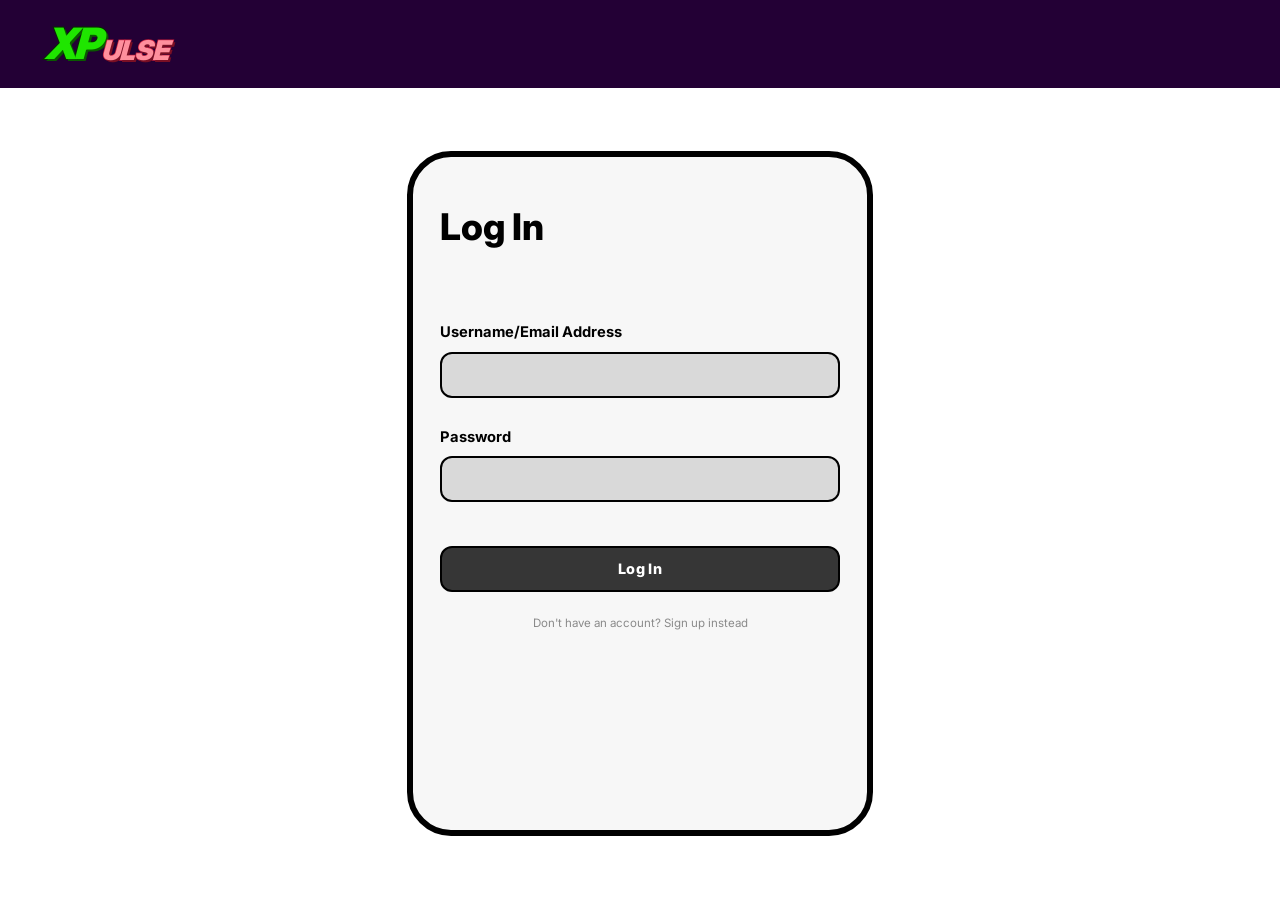
<file: store.html>
<!DOCTYPE html>
<html lang="en">
<head>
    <meta charset="UTF-8">
    <meta name="viewport" content="width=device-width, initial-scale=1.0">
    <meta name="description" content="Spend XP on cosmetics and Coins on partner vouchers and products in the XPulse reward store.">
    <meta name="theme-color" content="#230035">
    <meta property="og:title" content="XPulse | Store">
    <meta property="og:description" content="Spend XP on cosmetics and Coins on partner vouchers and products in the XPulse reward store.">
    <meta property="og:type" content="website">
    <title>XPulse | Store</title>
    <link rel="preconnect" href="https://fonts.googleapis.com">
    <link rel="preconnect" href="https://fonts.gstatic.com" crossorigin>
    <link href="https://fonts.googleapis.com/css2?family=Inter:wght@400;500;600;700;800;900&amp;display=swap" rel="stylesheet">
    <link rel="icon" type="image/png" href="images/favicon/favicon.png">
    <link rel="stylesheet" href="style.css">
</head>
<body class="dashboard-body" data-page="store">

    <!-- Top navigation -->
    <header class="dashboard-header">
        <a href="dashboard.html" class="logo" aria-label="XPulse dashboard">
            <span class="xp">XP</span><span class="ulse">ULSE</span>
        </a>

        <nav class="dashboard-nav" aria-label="Main navigation">
            <a href="dashboard.html" class="nav-link">Dashboard</a>
            <a href="workouts.html" class="nav-link">Workout</a>
            <a href="store.html" class="nav-link active" aria-current="page">Store</a>
            <a href="profile.html" class="profile-avatar-btn" aria-label="Profile">
                <div class="avatar-circle"></div>
            </a>
        </nav>
    </header>

    <!-- Page title and balance -->
    <section class="dashboard-title-bar store-title-bar">
        <div class="dashboard-title-container">
            <h1>Redeem Rewards</h1>
            <p>Spend XP on cosmetics, redeem Coins for partnered discounts or products.</p>
        </div>

        <!-- XP and coin balance -->
        <div class="balance-capsule">
            <div class="balance-item">
                <span class="balance-dot dot-xp" aria-hidden="true"></span>
                <span class="balance-text"><span id="userXpVal">0</span> XP</span>
            </div>
            <div class="balance-separator">|</div>
            <div class="balance-item">
                <span class="balance-dot dot-coin" aria-hidden="true"></span>
                <span class="balance-text"><span id="userCoinVal">0</span> Coins</span>
            </div>
        </div>
    </section>

    <!-- XP / Coins tabs -->
    <div class="store-tabs-strip">
        <div class="store-tabs-container" role="tablist" aria-label="Store currency">
            <button type="button" class="store-tab-btn active" id="tabXpBtn" role="tab" aria-selected="true">XP</button>
            <button type="button" class="store-tab-btn" id="tabCoinsBtn" role="tab" aria-selected="false">Coins</button>
        </div>
    </div>

    <!-- Store items -->
    <main class="store-content" data-requires-auth>
        
        <!-- XP items (cosmetics) -->
        <div class="store-catalog-view" id="xpCatalogView">
            <section class="store-catalog-row">
                <!-- Item 1: Burning Border -->
                <div class="store-item-card">
                    <div class="store-thumb-box">
                        <div class="cosmetic-preview-circle border-burning-preview"></div>
                        <button type="button" class="buy-btn" data-type="xp" data-cost="49" data-name="Burning Border" data-desc="Fire user border cosmetic." data-slot="border" data-cosmetic="border-burning">Buy</button>
                    </div>
                    <h3>Burning Border</h3>
                    <p>Fire user border cosmetic.</p>
                </div>

                <!-- Item 2: Ice Border -->
                <div class="store-item-card">
                    <div class="store-thumb-box">
                        <div class="cosmetic-preview-circle border-cinnamoroll-preview"></div>
                        <!-- REMADE BY GI: Update data-name and data-desc to Ice Border -->
                        <button type="button" class="buy-btn" data-type="xp" data-cost="250" data-name="Ice Border" data-desc="Ice user border cosmetic." data-slot="border" data-cosmetic="border-cinnamoroll">Buy</button>
                    </div>
                    <h3>Ice Border</h3>
                    <p>Ice user border cosmetic.</p>
                </div>

                <!-- Item 3: Giga Chad Avatar -->
                <div class="store-item-card">
                    <div class="store-thumb-box">
                        <div class="avatar-preview-box avatar-gigachad"></div>
                        <button type="button" class="buy-btn" data-type="xp" data-cost="300" data-name="Giga Chad Avatar" data-desc="Peak masculinity avatar." data-slot="avatar" data-cosmetic="avatar-gigachad">Buy</button>
                    </div>
                    <h3>Giga Chad Avatar</h3>
                    <p>Peak masculinity avatar.</p>
                </div>

                <!-- Item 4: Goated Cat Avatar -->
                <div class="store-item-card">
                    <div class="store-thumb-box">
                        <div class="avatar-preview-box avatar-cat"></div>
                        <button type="button" class="buy-btn" data-type="xp" data-cost="200" data-name="Goated Cat Avatar" data-desc="Majestic cat avatar." data-slot="avatar" data-cosmetic="avatar-cat">Buy</button>
                    </div>
                    <h3>Goated Cat Avatar</h3>
                    <p>Majestic cat avatar.</p>
                </div>
            </section>

            <hr class="dashboard-divider">

            <section class="store-catalog-row">
                <!-- Item 5: Warrior Avatar -->
                <div class="store-item-card">
                    <div class="store-thumb-box">
                        <div class="avatar-preview-box avatar-warrior"></div>
                        <button type="button" class="buy-btn" data-type="xp" data-cost="250" data-name="Warrior Avatar" data-desc="Muscular fighter avatar." data-slot="avatar" data-cosmetic="avatar-warrior">Buy</button>
                    </div>
                    <h3>Warrior Avatar</h3>
                    <p>Muscular fighter avatar.</p>
                </div>

                <!-- Item 6: Awakened Avatar -->
                <div class="store-item-card">
                    <div class="store-thumb-box">
                        <div class="avatar-preview-box avatar-awakened"></div>
                        <button type="button" class="buy-btn" data-type="xp" data-cost="280" data-name="Awakened Avatar" data-desc="The chosen one avatar." data-slot="avatar" data-cosmetic="avatar-awakened">Buy</button>
                    </div>
                    <h3>Awakened Avatar</h3>
                    <p>The chosen one avatar.</p>
                </div>

                <!-- Item 7: Golden Valley Banner -->
                <div class="store-item-card">
                    <div class="store-thumb-box">
                        <div class="banner-preview-box"></div>
                        <button type="button" class="buy-btn" data-type="xp" data-cost="180" data-name="Golden Valley Banner" data-desc="A countryside banner." data-slot="banner" data-cosmetic="banner-golden">Buy</button>
                    </div>
                    <h3>Golden Valley Banner</h3>
                    <p>A countryside banner.</p>
                </div>

                <!-- Empty slot (keeps the grid aligned) -->
                <div class="store-item-card placeholder-slot" aria-hidden="true"></div>
            </section>
        </div>

        <!-- Coin items (vouchers) -->
        <!-- REMADE BY TRIO: Real-life store reward images wired up to images/SHOP/shop-coins/ -->
        <div class="store-catalog-view" id="coinsCatalogView" style="display: none;">
            <section class="store-catalog-row">
                <!-- Item 1: Gift Card -->
                <div class="store-item-card">
                    <div class="store-thumb-box">
                        <img src="images/SHOP/shop-coins/ultimate-gc.png" alt="Ultimate Nutrition Gift Card" class="thumb-placeholder store-item-img">
                        <button type="button" class="buy-btn" data-type="coin" data-cost="150" data-name="Ultimate Nutrition Gift Card" data-desc="Gift card for nutrition products.">Buy</button>
                    </div>
                    <h3>Ultimate Nutrition Gift Card</h3>
                    <p>Redeemable gift card for nutrition products.</p>
                </div>

                <!-- Item 2: Focus Fitness Voucher -->
                <div class="store-item-card">
                    <div class="store-thumb-box">
                        <img src="images/SHOP/shop-coins/focus-voucher.png" alt="Focus Fitness Voucher" class="thumb-placeholder store-item-img">
                        <button type="button" class="buy-btn" data-type="coin" data-cost="100" data-name="Focus Fitness Voucher" data-desc="Voucher for free entry to any Focus Fitness gym.">Buy</button>
                    </div>
                    <h3>Focus Fitness Voucher</h3>
                    <p>Voucher for free entry to any Focus Fitness gym.</p>
                </div>

                <!-- Item 3: Whey Protein -->
                <div class="store-item-card">
                    <div class="store-thumb-box">
                        <img src="images/SHOP/shop-coins/whey-protein.png" alt="Whey Protein Isolate" class="thumb-placeholder store-item-img">
                        <button type="button" class="buy-btn" data-type="coin" data-cost="80" data-name="Whey Protein Isolate" data-desc="Voucher for 30% off Whey Protein Isolate.">Buy</button>
                    </div>
                    <h3>Whey Protein Isolate</h3>
                    <p>Voucher for 30% off Whey Protein Isolate.</p>
                </div>

                <!-- Item 4: Pre-Workout -->
                <div class="store-item-card">
                    <div class="store-thumb-box">
                        <img src="images/SHOP/shop-coins/pre-work-out.png" alt="Pre-Workout" class="thumb-placeholder store-item-img">
                        <button type="button" class="buy-btn" data-type="coin" data-cost="75" data-name="Pre-Workout" data-desc="Voucher for 20% off pre-workout.">Buy</button>
                    </div>
                    <h3>Pre-Workout</h3>
                    <p>Voucher for 20% off pre-workout.</p>
                </div>
            </section>

            <hr class="dashboard-divider">

            <section class="store-catalog-row">
                <!-- Item 5: Gym Chalk -->
                <div class="store-item-card">
                    <div class="store-thumb-box">
                        <img src="images/SHOP/shop-coins/gym-chalk.png" alt="Gym Chalk" class="thumb-placeholder store-item-img">
                        <button type="button" class="buy-btn" data-type="coin" data-cost="50" data-name="Gym Chalk" data-desc="Voucher for 100 grams of gym chalk.">Buy</button>
                    </div>
                    <h3>Gym Chalk</h3>
                    <p>Voucher for 100 grams of gym chalk.</p>
                </div>

                <!-- Item 6: Shaker Bottle -->
                <div class="store-item-card">
                    <div class="store-thumb-box">
                        <img src="images/SHOP/shop-coins/shaker.png" alt="Shaker Bottle" class="thumb-placeholder store-item-img">
                        <button type="button" class="buy-btn" data-type="coin" data-cost="60" data-name="Shaker Bottle" data-desc="Voucher for one Protein shaker bottle.">Buy</button>
                    </div>
                    <h3>Shaker Bottle</h3>
                    <p>Voucher for one Protein shaker bottle.</p>
                </div>

                <!-- Item 7: Creatine Monohydrate -->
                <div class="store-item-card">
                    <div class="store-thumb-box">
                        <img src="images/SHOP/shop-coins/creatine.png" alt="Creatine Monohydrate" class="thumb-placeholder store-item-img">
                        <button type="button" class="buy-btn" data-type="coin" data-cost="70" data-name="Creatine Monohydrate" data-desc="Voucher for 25% off Creatine Monohydrate.">Buy</button>
                    </div>
                    <h3>Creatine Monohydrate</h3>
                    <p>Voucher for 25% off Creatine Monohydrate.</p>
                </div>

                <!-- Empty slot (keeps the grid aligned) -->
                <div class="store-item-card placeholder-slot" aria-hidden="true"></div>
            </section>
        </div>
    </main>

    <!-- Buy popup -->
    <div class="modal-backdrop" id="storeModalBackdrop" aria-hidden="true" hidden>
        
        <!-- Confirm purchase -->
        <div class="store-dialog-card" id="storeConfirmCard" role="dialog" aria-modal="true" aria-labelledby="modalItemTitle">
            <div class="dialog-inner-layout">
                <div class="dialog-thumb-preview" id="modalThumbContainer"></div>

                <div class="dialog-details-col">
                    <div class="dialog-header-line">
                        <h3 class="dialog-item-title" id="modalItemTitle">Ultimate Nutrition...</h3>
                        <div class="dialog-price-pill">
                            <span class="coin-symbol">●</span>
                            <span id="modalItemCost">150 COINS</span>
                        </div>
                    </div>
                    <p class="dialog-item-desc" id="modalItemDesc">Gift card for nutrition products.</p>
                    
                    <div class="dialog-actions-row">
                        <button type="button" class="dialog-btn btn-confirm-buy" id="modalConfirmBuyBtn">Buy</button>
                        <button type="button" class="dialog-btn btn-cancel-buy" id="modalCancelBuyBtn">Cancel</button>
                    </div>
                </div>
            </div>
        </div>

        <!-- Purchase done -->
        <div class="store-dialog-card" id="storeSuccessCard" role="dialog" aria-modal="true" aria-labelledby="modalSuccessTitle" style="display: none;">
            <div class="dialog-inner-layout">
                <div class="dialog-thumb-preview" id="modalSuccessThumbContainer"></div>

                <div class="dialog-details-col">
                    <h3 class="dialog-success-title" id="modalSuccessTitle">Successfully Redeemed!</h3>
                    <p class="dialog-voucher-code" id="modalVoucherCode">JGYU-14AFS-AWEW2</p>

                    <div class="dialog-actions-row success-action-row">
                        <button type="button" class="dialog-btn btn-exit" id="modalExitBtn">Exit</button>
                    </div>
                </div>
            </div>
        </div>

    </div>

    <script src="script.js"></script>
</body>
</html>
</file>
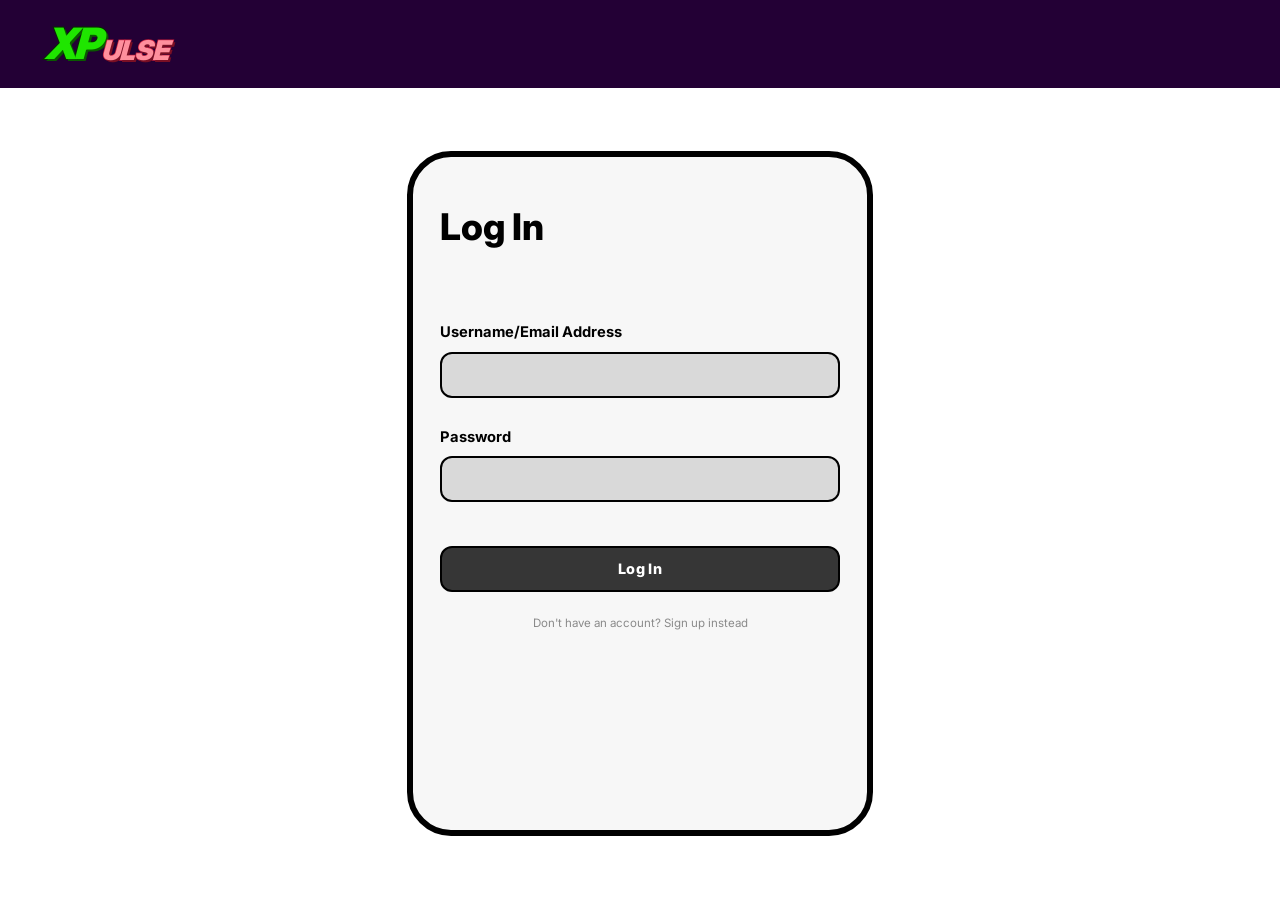
<file: workouts.html>
<!DOCTYPE html>
<html lang="en">
<head>
    <meta charset="UTF-8">
    <meta name="viewport" content="width=device-width, initial-scale=1.0">
    <meta name="description" content="Log your sets, weights and reps, swap exercises and see recommended foods for your training day.">
    <meta name="theme-color" content="#230035">
    <meta property="og:title" content="XPulse | Workout">
    <meta property="og:description" content="Log your sets, weights and reps, swap exercises and see recommended foods for your training day.">
    <meta property="og:type" content="website">
    <title>XPulse | Workout</title>
    <link rel="preconnect" href="https://fonts.googleapis.com">
    <link rel="preconnect" href="https://fonts.gstatic.com" crossorigin>
    <link href="https://fonts.googleapis.com/css2?family=Inter:wght@400;500;600;700;800;900&amp;display=swap" rel="stylesheet">
    <link rel="icon" type="image/png" href="images/favicon/favicon.png">
    <link rel="stylesheet" href="style.css">
</head>
<body class="dashboard-body" data-page="workouts">
    <!-- Top navigation -->
    <header class="dashboard-header">
        <a href="dashboard.html" class="logo" aria-label="XPulse dashboard">
            <span class="xp">XP</span><span class="ulse">ULSE</span>
        </a>

        <nav class="dashboard-nav" aria-label="Main navigation">
            <a href="dashboard.html" class="nav-link">Dashboard</a>
            <a href="workouts.html" class="nav-link active" aria-current="page">Workout</a>
            <a href="store.html" class="nav-link">Store</a>
            <a href="profile.html" class="profile-avatar-btn" aria-label="Profile">
                <div class="avatar-circle"></div>
            </a>
        </nav>
    </header>

    <!-- Page title -->
    <section class="dashboard-title-bar">
        <div class="dashboard-title-container">
            <h1>Workout</h1>
            <p>Log today&rsquo;s sessions and track your gains.</p>
        </div>
    </section>

    <!-- Purple strip -->
    <div class="dashboard-substrip"></div>

    <!-- Workout content -->
    <main class="workout-content" data-requires-auth>
        <!-- Goal -->
        <section class="goal-header">
            <h2>
                Your goal is to <span class="highlight-goal" id="userGoalText"></span>
                <!-- ADDED BY TRIO: Change goal button -->
                <button type="button" class="change-plan-btn" id="openGoalModalBtn" aria-label="Change goal">Change</button>
            </h2>
        </section>

        <!-- Today's workout cards -->
        <section class="workouts-carousel-section" aria-labelledby="dayHeading">
            <div class="carousel-title-row">
                <h3 id="dayHeading">Workouts (for <span id="dayLabel"></span>)</h3>
                <!-- ADDED BY TRIO: Change split button -->
                <button type="button" class="change-plan-btn" id="openSplitModalBtn" aria-label="Change split">Change</button>
                <button type="button" class="calendar-icon" id="openScheduleBtn" aria-label="View weekly schedule" aria-haspopup="dialog"><svg viewBox="0 0 24 24" width="20" height="20" fill="none" stroke="currentColor" stroke-width="2" stroke-linecap="round" stroke-linejoin="round" aria-hidden="true"><rect x="3" y="4.5" width="18" height="16" rx="2"/><path d="M3 9.5h18M8 2.5v4M16 2.5v4"/></svg></button>
                <!-- ADDED BY TRIO: restore default workouts button -->
                <button type="button" class="restore-default-btn" id="restoreDefaultBtn" title="Restore default 4 exercises">Restore Defaults</button>
            </div>

            <div class="workout-cards-row" id="workoutCardsRow">
                <div class="exercise-card add-card">
                    <button type="button" class="add-exercise-btn" id="openAddModalBtn" aria-label="Add exercise" aria-haspopup="dialog">
                        <span class="plus-circle">+</span>
                    </button>
                    <h4>Add more!</h4>
                </div>
            </div>
        </section>

        <hr class="workout-divider">

        <!-- Logging and foods -->
        <section class="workout-bottom-grid">
            <!-- Exercise logging (drawn by script) -->
            <div class="logging-column">
                <h3 class="panel-heading">Exercise Logging</h3>
                <div class="logging-card" id="loggingCardContainer">
                    <div class="empty-logging-prompt">
                        <p>No exercise selected yet.</p>
                        <span>Click <strong>Add more!</strong> above to choose an exercise to log.</span>
                    </div>
                </div>
            </div>

            <!-- Recommended foods -->
            <div class="foods-column">
                <h3 class="panel-heading">Recommended Foods</h3>
                <div class="foods-card" id="foodsCard">
                    <div class="empty-logging-prompt">
                        <p>No recommended foods yet.</p>
                        <span>Meal ideas for your training day will appear here.</span>
                    </div>
                </div>
            </div>
        </section>
    </main>

    <!-- Add-exercise popup -->
    <div class="modal-backdrop" id="addWorkoutModal" aria-hidden="true" hidden>
        <div class="add-workout-card" role="dialog" aria-modal="true" aria-labelledby="modalSectionTitle">
            <button type="button" class="modal-close-btn" id="closeAddModalBtn" aria-label="Close">&times;</button>

            <div class="modal-search-row">
                <label class="visually-hidden" for="exerciseSearchInput">Search exercises</label>
                <input type="text" class="modal-search-input" id="exerciseSearchInput" placeholder="Search" autocomplete="off">
                <label class="visually-hidden" for="exerciseCategory">Muscle group</label>
                <select class="modal-category-pill" id="exerciseCategory">
                    <option value="chest">Chest</option>
                    <option value="back">Back</option>
                    <option value="shoulders">Shoulders</option>
                    <option value="arms">Arms</option>
                    <option value="legs">Legs</option>
                </select>
            </div>

            <span class="modal-subtitle">Add more to your workout</span>
            <h3 class="modal-section-title" id="modalSectionTitle">Chest</h3>

            <div class="add-exercises-grid" id="exerciseGrid"></div>
            <p class="modal-empty" id="exerciseEmpty" hidden>No exercises match your search.</p>
        </div>
    </div>

    <!-- Weekly schedule popup -->
    <div class="modal-backdrop" id="scheduleModal" aria-hidden="true" hidden>
        <div class="modal-card schedule-card" role="dialog" aria-modal="true" aria-labelledby="scheduleTitle">
            <button type="button" class="modal-close-btn" id="closeScheduleBtn" aria-label="Close">&times;</button>
            <h2 class="modal-title" id="scheduleTitle">Your Weekly Schedule</h2>
            <p class="schedule-sub">Pick a day to load its workout.</p>
            <div class="schedule-list" id="scheduleList"></div>
        </div>
    </div>
    <!-- ADDED BY TRIO: Change goal popup modal -->
    <div class="modal-backdrop" id="changeGoalModal" aria-hidden="true" hidden>
        <div class="modal-card change-plan-modal-card" role="dialog" aria-modal="true" aria-labelledby="changeGoalTitle">
            <button type="button" class="modal-close-btn" id="closeGoalModalBtn" aria-label="Close">&times;</button>
            <h2 class="modal-title" id="changeGoalTitle">What is your objective?</h2>
            <p class="change-plan-sub">Pick your new training goal.</p>
            <form id="changeGoalForm">
                <div class="change-plan-grid change-plan-grid--3">
                    <label class="objective-card-label">
                        <input type="radio" name="change_objective" value="lose-weight">
                        <div class="objective-card">
                            <div class="radio-indicator"></div>
                            <div class="card-icon-placeholder" aria-hidden="true">
                                <!-- REMADE BY GI: Paste image path in src="" (for example. src="images/goals/lose-weight.png") -->
                                <img src="images/objective/lose-weight.png" alt="Lose Weight">
                            </div>
                            <h3 class="card-title">Lose Weight</h3>
                        </div>
                    </label>
                    <label class="objective-card-label">
                        <input type="radio" name="change_objective" value="gain-strength">
                        <div class="objective-card">
                            <div class="radio-indicator"></div>
                            <div class="card-icon-placeholder" aria-hidden="true">
                                <!-- REMADE BY GI: Paste image path in src="" (for example. src="images/goals/gain-strength.png") -->
                                <img src="images/objective/gain-strength.png" alt="Gain Strength">
                            </div>
                            <h3 class="card-title">Gain Strength</h3>
                        </div>
                    </label>
                    <label class="objective-card-label">
                        <input type="radio" name="change_objective" value="gain-muscle">
                        <div class="objective-card">
                            <div class="radio-indicator"></div>
                            <div class="card-icon-placeholder" aria-hidden="true">
                                <!-- REMADE BY GI: Paste image path in src="" (for example. src="images/goals/gain-muscle.png") -->
                                <img src="images/objective/gain-muscle.png" alt="Gain Muscle">
                            </div>
                            <h3 class="card-title">Gain Muscle</h3>
                        </div>
                    </label>
                </div>
                <button type="submit" class="save-plan-btn">Save Goal</button>
            </form>
        </div>
    </div>

    <!-- ADDED BY TRIO: Change split popup modal -->
    <div class="modal-backdrop" id="changeSplitModal" aria-hidden="true" hidden>
        <div class="modal-card change-plan-modal-card" role="dialog" aria-modal="true" aria-labelledby="changeSplitTitle">
            <button type="button" class="modal-close-btn" id="closeSplitModalBtn" aria-label="Close">&times;</button>
            <h2 class="modal-title" id="changeSplitTitle">Splits and Frequency</h2>
            <p class="change-plan-sub">Choose how many days and which split you want to train.</p>
            <form id="changeSplitForm">
                <div class="change-plan-grid change-plan-grid--4">
                    <label class="split-card-label">
                        <input type="radio" name="change_split" value="full-body">
                        <div class="split-card">
                            <div class="radio-indicator"></div>
                            <div class="card-icon-placeholder" aria-hidden="true">
                                <!-- REMADE BY GI: Paste image path in src="" (for example. src="images/splits/full-body.png") -->
                                <img src="images/splits/3-day.png" alt="Whole Body">
                            </div>
                            <h3 class="split-name">Whole Body</h3>
                            <span class="split-detail">3-Day Split</span>
                        </div>
                    </label>
                    <label class="split-card-label">
                        <input type="radio" name="change_split" value="upper-lower">
                        <div class="split-card">
                            <div class="radio-indicator"></div>
                            <div class="card-icon-placeholder" aria-hidden="true">
                                <!-- REMADE BY GI: Paste image path in src="" (for example. src="images/splits/upper-lower.png") -->
                                <img src="images/splits/4-day.png" alt="Upper/Lower">
                            </div>
                            <h3 class="split-name">Upper/Lower</h3>
                            <span class="split-detail">4-Day Split</span>
                        </div>
                    </label>
                    <label class="split-card-label">
                        <input type="radio" name="change_split" value="ppl-hybrid">
                        <div class="split-card">
                            <div class="radio-indicator"></div>
                            <div class="card-icon-placeholder" aria-hidden="true">
                                <!-- REMADE BY GI: Paste image path in src="" (for example. src="images/splits/hybrid.png") -->
                                <img src="images/splits/5-day.png" alt="Push, Pull, Legs + Upper/Lower Hybrid">
                            </div>
                            <h3 class="split-name">Push, Pull, Legs + Upper/Lower Hybrid</h3>
                            <span class="split-detail">5-Day Split</span>
                            <span class="split-badge">(Recommended)</span>
                        </div>
                    </label>
                    <label class="split-card-label">
                        <input type="radio" name="change_split" value="ppl">
                        <div class="split-card">
                            <div class="radio-indicator"></div>
                            <div class="card-icon-placeholder" aria-hidden="true">
                                <!-- REMADE BY GI: Paste image path in src="" (for example. src="images/splits/ppl.png") -->
                                <img src="images/splits/6-day.png" alt="Push, Pull, Legs">
                            </div>
                            <h3 class="split-name">Push, Pull, Legs</h3>
                            <span class="split-detail">6-Day Split</span>
                        </div>
                    </label>
                </div>
                <button type="submit" class="save-plan-btn">Save Split</button>
            </form>
        </div>
    </div>

    <!-- ADDED BY GI: Workout Demo Link Popup Modal -->
    <div class="modal-backdrop" id="workoutDemoModal" aria-hidden="true" hidden>
        <div class="modal-card workout-demo-modal-card" role="dialog" aria-modal="true" aria-labelledby="workoutDemoTitle">
            <button type="button" class="modal-close-btn" id="closeWorkoutDemoBtn" aria-label="Close">&times;</button>
            <div class="workout-demo-thumb" id="workoutDemoThumb" aria-hidden="true"></div>
            <h2 class="modal-title workout-demo-title" id="workoutDemoTitle">View Demo?</h2>
            <p class="workout-demo-sub" id="workoutDemoSub">Would you like to watch the demonstration video for this exercise?</p>
            <div class="workout-demo-actions">
                <button type="button" class="workout-demo-btn workout-demo-yes" id="workoutDemoYesBtn">Yes</button>
                <button type="button" class="workout-demo-btn workout-demo-no" id="workoutDemoNoBtn">No</button>
            </div>
        </div>
    </div>

    <script src="script.js"></script>
</body>
</html>
</file>
<file: style.css>
/* Colors and variables */
:root {
    --brand-accent: #27e600;
    --header-bg: #230035;
    --substrip-bg: #bfa9cc;
    --navy: #11153a;
    --btn-primary-bg: #222933;
    --btn-primary-text: #ffffff;
    --card-surface: #ededef;
    --card-surface-muted: #d8dade;
    --border-dark: #222633;

    /* Dynamic User Goal Accent */
    --goal-accent: #1fee00;

    /* Tier Palette */
    --rank-pink-diamond: #f43f9e;
    --rank-diamond: #38bdf8;
    --rank-amethyst: #8b28cf;
    --rank-ruby: #dc2626;
    --rank-sapphire: #1d4ed8;
    --rank-emerald: #15803d;
    --rank-gold: #d4a017;
    --rank-iron: #475569;
    --rank-bronze: #78350f;
    --rank-unranked: #a8a8a8;

    /* Dynamic Heatmap Colors */
    --part-chest: var(--rank-unranked);
    --part-back: var(--rank-unranked);
    --part-triceps: var(--rank-unranked);
    --part-biceps: var(--rank-unranked);
    --part-shoulders: var(--rank-unranked);
    --part-legs: var(--rank-unranked);

    --card-radius: 18px;
    --transition-speed: 0.25s;
}

/* Ranked preview */
[data-rank-preview="on"] {
    --part-chest: var(--rank-pink-diamond);
    --part-back: var(--rank-diamond);
    --part-triceps: var(--rank-amethyst);
    --part-biceps: var(--rank-gold);
    --part-shoulders: var(--rank-ruby);
    --part-legs: var(--rank-bronze);
}

/*   Reset and text   */
* {
    margin: 0;
    padding: 0;
    box-sizing: border-box;
    font-family: "Inter", -apple-system, BlinkMacSystemFont, "Segoe UI", Roboto, Helvetica, Arial, sans-serif;
}

body {
    background-color: #ffffff;
    color: #111111;
    line-height: 1.5;
}

/*   Header and logo   */
.logo {
    display: inline-flex;
    align-items: flex-end;
    gap: 2px;
    font-weight: 900;
    font-style: italic;
    line-height: 1;
    text-decoration: none;
    user-select: none;
    cursor: pointer;
    transform: skewX(-6deg);
}

.logo .xp {
    font-size: 2.7rem;
    letter-spacing: -3px;
    color: #1fe600;
    -webkit-text-stroke: 2px #072a00;
    paint-order: stroke fill;
    text-shadow: 2px 2px 0 #0a5a00;
}

.logo .ulse {
    font-size: 1.7rem;
    letter-spacing: -1px;
    color: #ff8f9d;
    -webkit-text-stroke: 1.5px #c81e3c;
    paint-order: stroke fill;
    text-shadow: 2px 2px 0 #7a0f24;
    margin-bottom: 1px;
}

/* Header and nav */
.dashboard-header {
    background-color: var(--header-bg);
    padding: 1.25rem 4rem;
    display: flex;
    justify-content: space-between;
    align-items: center;
}

.dashboard-nav {
    display: flex;
    align-items: center;
    gap: 3rem;
}

.nav-link {
    color: #ffffff;
    text-decoration: none;
    font-size: 0.95rem;
    font-weight: 500;
    position: relative;
    padding-bottom: 4px;
}

.nav-link.active {
    font-weight: 700;
    border-bottom: 2px solid #ffffff;
}

.profile-avatar-btn {
    position: relative;
    display: inline-flex;
    align-items: center;
    justify-content: center;
    text-decoration: none;
}

.avatar-circle {
    width: 36px;
    height: 36px;
    background-color: #d1d5db;
    border-radius: 50%;
    position: relative;
    overflow: hidden;
    cursor: pointer;
    box-sizing: border-box;
}

.avatar-circle::before {
    content: "";
    position: absolute;
    top: 7px;
    left: 50%;
    transform: translateX(-50%);
    width: 14px;
    height: 14px;
    background-color: #ffffff;
    border-radius: 50%;
}

.avatar-circle::after {
    content: "";
    position: absolute;
    bottom: -4px;
    left: 50%;
    transform: translateX(-50%);
    width: 24px;
    height: 16px;
    background-color: #ffffff;
    border-radius: 12px 12px 0 0;
}

/* Page title bar */
.dashboard-title-bar {
    padding: 2.5rem 4rem 1.5rem 4rem;
}

.dashboard-title-container h1 {
    font-size: 2.5rem;
    font-weight: 900;
    color: #000000;
    letter-spacing: -0.5px;
    margin-bottom: 0.35rem;
}

.dashboard-title-container p {
    font-size: 1rem;
    color: #888888;
}

.dashboard-substrip {
    height: 24px;
    background-color: var(--substrip-bg);
    width: 100%;
}

/* Landing page */
.hero-section {
    position: relative;
    color: #ffffff;
    min-height: 460px;
    display: flex;
    flex-direction: column;
    background-color: #230035;
    background-image: url("images/landing-page/hero-banner.png");
    background-position: center;
    background-repeat: no-repeat;
    background-size: cover;
}

.navbar {
    display: flex;
    justify-content: space-between;
    align-items: center;
    padding: 1.75rem 3rem;
}

.nav-login {
    color: #ffffff;
    text-decoration: none;
    font-weight: 700;
    font-size: 0.95rem;
}

.nav-login:hover { text-decoration: underline; text-underline-offset: 4px; }

.hero-content {
    flex: 1;
    display: flex;
    flex-direction: column;
    justify-content: center;
    align-items: center;
    text-align: center;
    padding: 0 1.5rem 4rem 1.5rem;
}

.hero-content h1 {
    font-size: clamp(2.5rem, 6vw, 4rem);
    font-weight: 800;
    margin-bottom: 1rem;
    letter-spacing: -1px;
}

.hero-content p {
    font-size: 1.05rem;
    color: #e6e6ea;
    margin-bottom: 2.5rem;
}

.cta-button {
    background-color: #4a4b50;
    color: #ffffff;
    padding: 0.95rem 2.6rem;
    border-radius: 8px;
    font-size: 0.95rem;
    font-weight: 700;
    text-decoration: none;
    display: inline-block;
    transition: background-color var(--transition-speed) ease, transform var(--transition-speed) ease;
}

.cta-button:hover {
    background-color: #62636a;
    transform: translateY(-2px);
}

/* Feature cards */
.features-section { padding: 4.5rem 3rem 5rem; }

.features-grid {
    display: grid;
    grid-template-columns: repeat(4, 1fr);
    gap: 2rem;
    max-width: 1300px;
    margin: 0 auto;
}

.feature-card {
    display: flex;
    flex-direction: column;
    align-items: center;
    text-align: center;
}

.feature-card h3 {
    font-size: 1.05rem;
    font-weight: 800;
    color: #000000;
    margin: 1.6rem 0 0.4rem;
}

.feature-card p {
    font-size: 1rem;
    color: #222222;
    line-height: 1.4;
    max-width: 270px;
}

.feature-visual {
    position: relative;
    width: 180px;
    height: 180px;
    border-radius: 50%;
    border: 3px solid #d6d6da;
    background: #f1f1f3;
    overflow: hidden;
    display: flex;
    flex-direction: column;
    align-items: center;
    justify-content: center;
}

/* Footer */
.site-footer {
    text-align: center;
    padding: 1.5rem;
    font-size: 0.8rem;
    color: #777777;
    border-top: 1px solid #ececef;
}

/*   Login and register   */
.auth-body {
    min-height: 100vh;
    display: flex;
    flex-direction: column;
    background-color: #ffffff;
}

.auth-header {
    background-color: var(--header-bg);
    padding: 1.4rem 3rem;
    display: flex;
    align-items: center;
}

.auth-container {
    flex: 1;
    display: flex;
    justify-content: center;
    align-items: center;
    padding: 3rem 1rem;
}

.auth-card {
    background-color: #f7f7f7;
    border: 6px solid #000000;
    border-radius: 44px;
    width: 100%;
    max-width: 466px;
    min-height: 685px;
    padding: 2.6rem 1.7rem 2.2rem;
    box-sizing: border-box;
    display: flex;
    flex-direction: column;
}

.auth-card h1 {
    font-size: 1.45rem;
    font-weight: 800;
    color: #000000;
    margin-bottom: 3.2rem;
}

.auth-card--login h1 { font-size: 2.3rem; font-weight: 800; margin-bottom: 4.2rem; }

.auth-form { flex: 1; display: flex; flex-direction: column; gap: 1.7rem; }

.form-group { display: flex; flex-direction: column; gap: 0.55rem; }

.form-group label { font-size: 0.92rem; font-weight: 700; color: #000000; }

.form-group input {
    width: 100%;
    height: 46px;
    background-color: #d9d9d9;
    border: 2px solid #000000;
    border-radius: 12px;
    padding: 0 1rem;
    font-size: 0.95rem;
    color: #111111;
    outline: none;
}

.form-group input:focus { background-color: #ffffff; box-shadow: 0 0 0 3px rgba(35, 0, 53, 0.25); }

.submit-btn {
    margin-top: auto;
    height: 46px;
    background-color: #363636;
    color: #ffffff;
    border: 2px solid #000000;
    border-radius: 12px;
    font-size: 0.9rem;
    font-weight: 800;
    letter-spacing: 0.3px;
    cursor: pointer;
    transition: background-color var(--transition-speed) ease;
}

.submit-btn:hover { background-color: #000000; }

.auth-card--login .submit-btn { margin-top: 1rem; }
.auth-card--login .auth-form { flex: 0 0 auto; }

.auth-footer-link { text-align: center; margin-top: -0.6rem; }
.auth-footer-link a { font-size: 0.72rem; color: #8a8a8a; text-decoration: none; }
.auth-footer-link a:hover { text-decoration: underline; color: #444444; }

.form-error {
    background: #fee2e2;
    border: 1.5px solid #ef4444;
    color: #991b1b;
    font-size: 0.82rem;
    font-weight: 600;
    padding: 0.55rem 0.8rem;
    border-radius: 8px;
}

/*   Onboarding   */
.onboard-container {
    flex: 1;
    display: flex;
    flex-direction: column;
    align-items: center;
    padding: 3.5rem 1.5rem 4rem;
    max-width: 690px;
    margin: 0 auto;
    width: 100%;
}

.onboard-title, .objective-title, .splits-title {
    font-size: 2.2rem;
    font-weight: 800;
    color: #000000;
    text-align: center;
}

.onboard-title { margin-bottom: 3.5rem; }

.onboard-form { width: 100%; display: flex; flex-direction: column; gap: 2.4rem; }

.field-block { display: flex; flex-direction: column; gap: 0.7rem; border: none; min-width: 0; }

.field-label {
    font-size: 0.82rem;
    font-weight: 500;
    color: var(--navy);
    letter-spacing: 0.2px;
    padding: 0;
}

.pill-group { display: flex; gap: 1.8rem; width: 100%; }
.pill-option { flex: 1; cursor: pointer; }
.pill-option input[type="radio"] { position: absolute; opacity: 0; pointer-events: none; }

.pill-btn {
    display: flex;
    justify-content: center;
    align-items: center;
    height: 46px;
    border: 3px solid var(--navy);
    border-radius: 30px;
    font-size: 1.1rem;
    font-weight: 700;
    color: var(--navy);
    background-color: #ffffff;
    user-select: none;
    transition: background-color var(--transition-speed) ease, color var(--transition-speed) ease;
}

.pill-option:hover .pill-btn { background-color: #eef0fb; }

.pill-option input[type="radio"]:checked + .pill-btn { background-color: var(--navy); color: #ffffff; }
.pill-option input[type="radio"]:focus-visible + .pill-btn { outline: 3px solid #8b28cf; outline-offset: 2px; }

.label-with-toggle { display: flex; align-items: center; gap: 0.7rem; }
.field-label-text { font-size: 0.9rem; font-weight: 500; color: var(--navy); }

.unit-toggle { display: inline-flex; background-color: #ffffff; border: 1.5px solid var(--navy); border-radius: 12px; padding: 1px; }

.unit-btn {
    border: none;
    background: transparent;
    font-size: 0.62rem;
    font-weight: 500;
    padding: 2px 8px;
    border-radius: 10px;
    color: var(--navy);
    cursor: pointer;
}

.unit-btn.active { background-color: var(--navy) !important; color: #ffffff !important; }

.onboard-input {
    width: 100%;
    height: 56px;
    border: 2.5px solid var(--navy);
    border-radius: 12px;
    padding: 0 1.1rem;
    font-size: 1rem;
    color: #111111;
    background-color: #ffffff;
    outline: none;
}

.onboard-input:focus { box-shadow: 0 0 0 3px rgba(139, 40, 207, 0.25); }
.onboard-input::placeholder { color: #8a8a8a; }

/* Next / back buttons */
.action-buttons { display: flex; align-items: center; gap: 1.5rem; margin-top: 1rem; }

.next-btn {
    flex: 1.8;
    height: 62px;
    background-color: #232b36;
    color: #ffffff;
    border: 2px solid #232b36;
    border-radius: 31px;
    font-size: 1.15rem;
    font-weight: 700;
    cursor: pointer;
    transition: background-color var(--transition-speed) ease, transform var(--transition-speed) ease;
}

.next-btn:hover { background-color: #000000; transform: translateY(-1px); }

.back-btn {
    flex: 1;
    height: 62px;
    display: flex;
    justify-content: center;
    align-items: center;
    background-color: #ffffff;
    color: var(--navy);
    border: 2.5px solid var(--navy);
    border-radius: 31px;
    font-size: 1.15rem;
    font-weight: 800;
    text-decoration: none;
    transition: background-color var(--transition-speed) ease;
}

.back-btn:hover { background-color: #eef0fb; }

/* Objective */
.objective-container {
    flex: 1;
    display: flex;
    flex-direction: column;
    align-items: center;
    padding: 3.5rem 2rem 4rem;
    max-width: 1000px;
    margin: 0 auto;
    width: 100%;
}

.objective-title { margin-bottom: 4rem; }

.objective-form { width: 100%; display: flex; flex-direction: column; align-items: center; }

.cards-grid {
    display: grid;
    grid-template-columns: repeat(3, 225px);
    justify-content: center;
    gap: 4.5rem;
    width: 100%;
    margin-bottom: 3.5rem;
}

.objective-card-label, .split-card-label { display: block; cursor: pointer; }
.objective-card-label input[type="radio"], .split-card-label input[type="radio"] { position: absolute; opacity: 0; pointer-events: none; }

.objective-card, .split-card {
    position: relative;
    border: 2.5px solid #14183a;
    border-radius: 12px;
    background-color: #ffffff;
    padding: 2.6rem 1.25rem 1.5rem;
    display: flex;
    flex-direction: column;
    align-items: center;
    text-align: center;
    box-sizing: border-box;
    transition: transform var(--transition-speed) ease, box-shadow var(--transition-speed) ease;
}

.objective-card { height: 350px; }

.objective-card:hover, .split-card:hover { transform: translateY(-4px); box-shadow: 0 8px 18px rgba(20, 24, 58, 0.15); }

.radio-indicator {
    position: absolute;
    top: 14px;
    right: 14px;
    width: 22px;
    height: 22px;
    border: 2px solid #14183a;
    border-radius: 50%;
    background-color: #ffffff;
}

input[type="radio"]:checked + .objective-card .radio-indicator,
input[type="radio"]:checked + .split-card .radio-indicator {
    background-color: #0f1538;
    box-shadow: inset 0 0 0 3px #ffffff;
}

input[type="radio"]:checked + .objective-card,
input[type="radio"]:checked + .split-card { box-shadow: 0 0 0 3px rgba(139, 40, 207, 0.35); }

input[type="radio"]:focus-visible + .objective-card,
input[type="radio"]:focus-visible + .split-card { outline: 3px solid #8b28cf; outline-offset: 3px; }

.card-icon-placeholder {
    width: 96px;
    height: 96px;
    border: 2.5px solid #14183a;
    border-radius: 14px;
    background-color: #ffffff;
    margin-bottom: 2rem;
    display: flex;
    align-items: center;
    justify-content: center;
    font-size: 2.6rem;
}

.card-title { font-size: 1.05rem; font-weight: 700; color: var(--navy); }

.objective-actions { width: 100%; max-width: 660px; }

/* Splits */
.splits-container {
    flex: 1;
    display: flex;
    flex-direction: column;
    align-items: center;
    padding: 3.5rem 2rem 4rem;
    max-width: 1300px;
    margin: 0 auto;
    width: 100%;
}

.splits-title { margin-bottom: 3rem; letter-spacing: 0.3px; }

.splits-form { width: 100%; display: flex; flex-direction: column; align-items: center; }

.splits-grid {
    display: grid;
    grid-template-columns: repeat(4, 1fr);
    gap: 1.9rem;
    width: 100%;
    margin-bottom: 3.5rem;
}

.split-card { min-height: 420px; padding-top: 2.4rem; }
.split-card .card-icon-placeholder { width: 115px; height: 115px; }

.split-name {
    font-size: 1rem;
    font-weight: 800;
    color: var(--navy);
    line-height: 1.3;
    margin-bottom: 1rem;
    min-height: 2.6em;
    display: flex;
    align-items: center;
    justify-content: center;
}

.split-detail { font-size: 0.8rem; font-weight: 400; color: #777777; letter-spacing: 0.3px; }
.split-badge { font-size: 0.78rem; font-weight: 700; color: #c026d3; margin-top: 0.4rem; }

.splits-actions { width: 100%; max-width: 660px; }

/* Complete */
.complete-container { flex: 1; display: flex; justify-content: center; align-items: center; text-align: center; padding: 2rem 1.5rem; }
.complete-content { display: flex; flex-direction: column; align-items: center; max-width: 600px; width: 100%; }
.complete-title { font-size: 3.5rem; font-weight: 900; color: #000000; letter-spacing: -0.5px; margin-bottom: 0.5rem; }
.complete-subtitle { font-size: 0.95rem; font-weight: 500; color: #666666; margin-bottom: 3.5rem; }

.continue-btn {
    display: flex;
    justify-content: center;
    align-items: center;
    width: 100%;
    max-width: 260px;
    height: 54px;
    background-color: #232b36;
    color: #ffffff;
    border-radius: 27px;
    font-size: 0.95rem;
    font-weight: 700;
    text-decoration: none;
    transition: background-color var(--transition-speed) ease, transform var(--transition-speed) ease;
}

.continue-btn:hover { background-color: #000000; transform: translateY(-2px); }

/*   Dashboard   */
.dashboard-body {
    background-color: #ffffff;
    min-height: 100vh;
    display: flex;
    flex-direction: column;
}

/* Dashboard layout */
.dashboard-content {
    max-width: 1250px;
    margin: 0 auto;
    width: 100%;
    padding: 2.5rem 2rem 5rem 2rem;
}

.dashboard-section {
    padding: 1rem 0;
}

.section-heading {
    font-size: 2.2rem;
    font-weight: 900;
    color: #000000;
    letter-spacing: -0.5px;
    margin-bottom: 1.75rem;
    display: flex;
    align-items: center;
    gap: 0.5rem;
}

.dashboard-divider {
    border: none;
    border-top: 1.5px solid #dcd3e1;
    margin: 3.5rem 0 2rem 0;
}

/* Body rank list */
.body-rank-section {
    display: flex;
    justify-content: space-between;
    align-items: flex-start;
    gap: 4rem;
}

.rank-list-column {
    flex: 1;
}

.rank-stats-list {
    list-style: none;
    display: flex;
    flex-direction: column;
    gap: 1.25rem;
    margin-top: 2rem;
}

.rank-stats-list li {
    display: flex;
    align-items: center;
    gap: 0.6rem;
    font-size: 1.45rem;
}

.muscle-label {
    font-weight: 700;
    color: #000000;
}

.tier-name {
    font-weight: 700;
}

.tier-pink-diamond { color: var(--rank-pink-diamond); }
.tier-diamond      { color: var(--rank-diamond); }
.tier-amethyst     { color: var(--rank-amethyst); }
.tier-gold         { color: var(--rank-gold); }
.tier-ruby         { color: var(--rank-ruby); }
.tier-bronze       { color: var(--rank-bronze); }

.tier-unranked {
    color: var(--rank-unranked);
    font-style: italic;
    font-weight: 600;
}

/* Body heatmap */
.heatmap-column {
    display: flex;
    gap: 3.5rem;
    align-items: flex-end;
}

.model-wrapper {
    display: flex;
    flex-direction: column;
    align-items: center;
    gap: 0.75rem;
}

.model-caption {
    font-size: 0.95rem;
    color: #777777;
}

.pixel-figure {
    display: flex;
    flex-direction: column;
    align-items: center;
    gap: 4px;
}

.pixel-head {
    width: 82px;
    height: 82px;
    background-color: #a8a8a8;
}

.pixel-body-row {
    display: flex;
    gap: 4px;
}

.pixel-torso {
    width: 84px;
    height: 132px;
    border: 3px solid #b9b9b9;
    background: #a8a8a8;
    display: flex;
    flex-direction: column;
}

.pixel-arm {
    width: 40px;
    height: 132px;
    border: 3px solid #b9b9b9;
    background: #a8a8a8;
    display: flex;
    flex-direction: column;
}

.pixel-legs-row {
    display: flex;
    gap: 4px;
}

/* Heatmap colors (set by variables) */
.shoulder-red      { height: 22px; background-color: var(--part-shoulders); }
.bicep-yellow      { height: 58px; background-color: var(--part-biceps); }
.arm-grey          { flex: 1; background-color: #a8a8a8; }
.chest-pink        { height: 58px; background-color: var(--part-chest); }
.torso-grey        { flex: 1; background-color: #a8a8a8; }
.tricep-purple     { height: 62px; background-color: var(--part-triceps); }
.arm-grey-lower    { flex: 1; background-color: #a8a8a8; }
.back-blue         { height: 92px; background-color: var(--part-back); }
.torso-grey-short  { flex: 1; background-color: #a8a8a8; }
.pixel-leg { width: 40px; height: 132px; background-color: var(--part-legs); border: 3px solid #b9b9b9; }

/* Weight logging */
.weight-grid {
    display: grid;
    grid-template-columns: 1fr 1.35fr;
    gap: 3rem;
    align-items: stretch;
}

.weight-card {
    background-color: #f1f2f4;
    border-radius: var(--card-radius);
    padding: 2.2rem 2rem;
    display: flex;
    flex-direction: column;
    align-items: center;
}

.weight-total-pill {
    width: 100%;
    background-color: #cccccc;
    color: #555555;
    font-size: 1.15rem;
    font-weight: 700;
    text-align: center;
    padding: 0.85rem 0;
    border-radius: 10px;
}

.weight-sublabel {
    font-size: 1.1rem;
    font-weight: 700;
    color: #111111;
    margin: 1.25rem 0 2rem 0;
}

.weight-rows {
    width: 100%;
    display: flex;
    flex-direction: column;
    gap: 1.2rem;
}

.weight-row {
    display: flex;
    justify-content: space-between;
    align-items: center;
    font-size: 0.95rem;
    font-weight: 800;
    color: #111111;
}

.weight-val-box {
    min-width: 64px;
    padding: 0 0.5rem;
    height: 32px;
    background-color: #cccccc;
    border-radius: 8px;
    display: flex;
    justify-content: center;
    align-items: center;
    font-size: 0.85rem;
    font-weight: 700;
    color: #333333;
}

.chart-container {
    border: 3px solid #111111;
    border-radius: 6px;
    background-color: #ffffff;
    padding: 1.5rem;
    display: flex;
    justify-content: center;
    align-items: center;
}

.weight-chart {
    width: 100%;
    height: 250px;
}

.chart-empty-state {
    display: flex;
    justify-content: center;
    align-items: center;
    width: 100%;
    min-height: 220px;
    border: 2px dashed #cccccc;
    border-radius: 8px;
    padding: 1.5rem;
    box-sizing: border-box;
}

.empty-chart-text {
    font-size: 0.95rem;
    color: #888888;
    font-weight: 600;
    text-align: center;
    line-height: 1.4;
}

/* Recent workouts */
.workouts-grid {
    display: grid;
    grid-template-columns: repeat(4, 1fr);
    gap: 2rem;
    margin-top: 1rem;
}

.workout-card {
    display: flex;
    flex-direction: column;
}

.workout-image-placeholder {
    width: 100%;
    aspect-ratio: 1 / 1;
    background-color: var(--card-surface-muted);
    border-radius: var(--card-radius);
    margin-bottom: 0.85rem;
}

.workout-card h3 {
    font-size: 0.95rem;
    font-weight: 800;
    color: #111111;
    margin-bottom: 0.25rem;
}

.workout-card p {
    font-size: 0.78rem;
    color: #777777;
}

.empty-workouts-box {
    grid-column: 1 / -1;
    background-color: #f7f7f9;
    border: 2px dashed #d1d5db;
    border-radius: 16px;
    padding: 3.5rem 1.5rem;
    text-align: center;
    display: flex;
    flex-direction: column;
    align-items: center;
    justify-content: center;
}

.empty-icon-circle {
    font-size: 2.2rem;
    margin-bottom: 0.75rem;
}

.empty-workouts-box h3 {
    font-size: 1.2rem;
    font-weight: 800;
    color: #111111;
    margin-bottom: 0.35rem;
}

.empty-workouts-box p {
    font-size: 0.9rem;
    color: #666666;
    margin-bottom: 1.5rem;
}

.start-workout-btn {
    display: inline-block;
    background-color: var(--btn-primary-bg);
    color: var(--btn-primary-text);
    text-decoration: none;
    font-size: 0.9rem;
    font-weight: 700;
    padding: 0.75rem 1.75rem;
    border-radius: 20px;
    cursor: pointer;
}

/*   Workout page   */
.workout-content {
    max-width: 1250px;
    margin: 0 auto;
    width: 100%;
    padding: 2.5rem 2rem 5rem 2rem;
}

.goal-header h2 {
    font-size: 2.6rem;
    font-weight: 900;
    color: #111111;
    letter-spacing: -0.5px;
    margin-bottom: 2rem;
}

.highlight-goal {
    color: var(--goal-accent);
    text-decoration: underline;
    text-underline-offset: 6px;
    text-decoration-thickness: 3px;
    transition: color var(--transition-speed) ease;
}

/* Workout cards */
.carousel-title-row {
    display: flex;
    align-items: center;
    gap: 0.6rem;
    margin-bottom: 1.25rem;
}

.carousel-title-row h3 {
    font-size: 1.15rem;
    font-weight: 800;
    color: #111111;
}

.calendar-icon {
    font-size: 1.1rem;
    cursor: pointer;
}

/* Workout cards */
.workout-cards-row {
    display: grid;
    grid-template-columns: repeat(5, 1fr);
    gap: 1.5rem;
    width: 100%;
}

/* Workout cards */
.exercise-card {
    display: flex;
    flex-direction: column;
}

.exercise-thumb-placeholder {
    width: 100%;
    aspect-ratio: 1 / 1;
    background-color: var(--card-surface-muted);
    border-radius: var(--card-radius);
    margin-bottom: 0.85rem;
}

.exercise-card h4 {
    font-size: 0.92rem;
    font-weight: 800;
    color: #111111;
    margin-bottom: 0.2rem;
    line-height: 1.3;
}

.exercise-card p {
    font-size: 0.78rem;
    color: #666666;
}

.exercise-card.add-card {
    align-items: center;
}

.exercise-card.add-card .exercise-thumb-placeholder,
.add-exercise-btn {
    width: 100%;
    aspect-ratio: 1 / 1;
    background-color: var(--card-surface-muted);
    border-radius: var(--card-radius);
    border: none;
    margin-bottom: 0.85rem;
    display: flex;
    justify-content: center;
    align-items: center;
    cursor: pointer;
}

.plus-circle {
    width: 50px;
    height: 50px;
    border: 2px solid #222222;
    border-radius: 50%;
    font-size: 2rem;
    font-weight: 300;
    color: #222222;
    display: flex;
    align-items: center;
    justify-content: center;
    line-height: 0;
    padding-bottom: 2px;
    box-sizing: border-box;
}

.exercise-card.add-card h4 {
    width: 100%;
    text-align: left;
}

.workout-divider {
    border: none;
    border-top: 2px solid #dcd3e1;
    margin: 2.5rem 0;
}

/* Exercise logging */
.workout-bottom-grid {
    display: grid;
    grid-template-columns: 1fr 1.15fr;
    gap: 3rem;
}

.panel-heading {
    font-size: 1.4rem;
    font-weight: 800;
    color: #111111;
    margin-bottom: 1.25rem;
}

.logging-card {
    background-color: var(--card-surface);
    border-radius: 20px;
    padding: 1.5rem 1.75rem;
    display: flex;
    flex-direction: column;
    align-items: center;
}

.exercise-selector {
    display: flex;
    align-items: center;
    width: 100%;
    background-color: var(--card-surface-muted);
    border-radius: 12px;
    padding: 0.5rem 1rem;
    box-sizing: border-box;
    border: none;
    cursor: pointer;
    text-align: left;
    transition: background-color var(--transition-speed) ease;
}

.exercise-selector.is-open {
    background-color: #bebfc4;
}

.selector-thumb {
    width: 44px;
    height: 38px;
    background-color: #a8a8a8;
    border-radius: 6px;
    margin-right: 1rem;
    flex-shrink: 0;
}

.selector-name {
    flex: 1;
    font-size: 1.05rem;
    font-weight: 800;
    color: #111111;
}

.dropdown-arrow {
    font-size: 0.95rem;
    font-weight: 800;
    color: #222222;
    transition: transform 0.2s ease;
    user-select: none;
}

.exercise-selector.is-open .dropdown-arrow {
    transform: rotate(180deg);
}

.logging-collapsible {
    display: none;
    width: 100%;
    flex-direction: column;
    align-items: center;
    margin-top: 1.5rem;
}

.logging-collapsible.show-logging {
    display: flex;
}

.logging-headers {
    width: 100%;
    display: flex;
    justify-content: space-around;
    font-size: 0.95rem;
    font-weight: 800;
    color: #111111;
    margin-bottom: 0.75rem;
}

.logging-row {
    width: 100%;
    display: flex;
    justify-content: space-around;
    align-items: center;
    margin-bottom: 1rem;
}

.set-pill,
.log-input {
    width: 60px;
    height: 40px;
    background-color: var(--card-surface-muted);
    border-radius: 10px;
    display: flex;
    justify-content: center;
    align-items: center;
    font-size: 1.05rem;
    font-weight: 700;
    color: #111111;
    text-align: center;
    border: none;
    outline: none;
    box-sizing: border-box;
}

.log-input:focus {
    background-color: #ffffff;
    box-shadow: 0 0 0 2px var(--border-dark);
}

.done-btn {
    margin-top: 0.5rem;
    width: 130px;
    height: 36px;
    background-color: var(--card-surface-muted);
    color: #111111;
    border: none;
    border-radius: 18px;
    font-size: 1rem;
    font-weight: 700;
    cursor: pointer;
    transition: all var(--transition-speed) ease;
}

.done-btn:hover {
    background-color: var(--btn-primary-bg);
    color: var(--btn-primary-text);
}

.done-btn.is-saved {
    background-color: var(--brand-accent) !important;
    color: #000000 !important;
}

.empty-logging-prompt {
    display: flex;
    flex-direction: column;
    align-items: center;
    justify-content: center;
    text-align: center;
    padding: 3rem 1.5rem;
    width: 100%;
}

.empty-logging-prompt p {
    font-size: 1.1rem;
    font-weight: 800;
    color: #111111;
    margin-bottom: 0.35rem;
}

.empty-logging-prompt span {
    font-size: 0.85rem;
    color: #777777;
}

/* Recommended foods */
.foods-card {
    background-color: var(--card-surface);
    border-radius: 20px;
    padding: 2rem 2.5rem;
    display: flex;
    flex-direction: column;
    gap: 1.5rem;
}

.food-item {
    display: flex;
    align-items: center;
    gap: 2rem;
}

.food-img-placeholder {
    width: 120px;
    height: 90px;
    background-color: #d1d5db;
    border-radius: 14px;
    flex-shrink: 0;
}

.food-info h4 {
    font-size: 1.25rem;
    font-weight: 800;
    color: #111111;
    margin-bottom: 0.2rem;
}

.food-servings {
    font-size: 0.75rem;
    color: #777777;
    display: block;
    margin-bottom: 0.5rem;
}

.macros-list {
    list-style: none;
    font-size: 0.8rem;
    color: #555555;
    line-height: 1.4;
}

/*   Modals   */
.modal-backdrop {
    display: none;
    position: fixed;
    top: 0;
    left: 0;
    width: 100vw;
    height: 100vh;
    background-color: rgba(0, 0, 0, 0.45);
    backdrop-filter: blur(2px);
    z-index: 9999;
    justify-content: center;
    align-items: center;
    padding: 1.5rem;
    box-sizing: border-box;
    pointer-events: none; /* Inactive when not visible */
}

.modal-backdrop.show-modal {
    display: flex !important;
    pointer-events: auto; /* Active when opened */
}

.modal-close-btn {
    position: absolute;
    top: 30px;
    right: 14px;
    width: 32px;
    height: 32px;
    border-radius: 50%;
    border: 2px solid #222222;
    background-color: #cccccc;
    color: #222222;
    font-size: 1.3rem;
    font-weight: 700;
    display: flex;
    justify-content: center;
    align-items: center;
    cursor: pointer;
    line-height: 1;
    z-index: 10;
}

.modal-close-btn:hover {
    background-color: #111111;
    color: #ffffff;
}

/* Body rank info button */
.info-circle-btn {
    display: inline-flex;
    justify-content: center;
    align-items: center;
    width: 22px;
    height: 22px;
    border: 1.5px solid #777777;
    border-radius: 50%;
    font-size: 0.8rem;
    font-weight: 700;
    color: #555555;
    background: transparent;
    cursor: pointer;
    vertical-align: middle;
}

.info-circle-btn:hover {
    color: #111111;
    border-color: #111111;
    background-color: #f1f2f4;
}

/* Add-exercise and schedule modals */
.modal-card {
    position: relative;
    background-color: #e5e5e7;
    border: 2px solid #333333;
    border-radius: 8px;
    width: 100%;
    max-width: 480px;
    max-height: 85vh;
    display: flex;
    flex-direction: column;
    padding: 1.5rem 1.75rem;
    box-shadow: 0 10px 30px rgba(0, 0, 0, 0.35);
    box-sizing: border-box;
}

.modal-title {
    font-size: 1.4rem;
    font-weight: 800;
    color: #222222;
    text-align: center;
    margin-bottom: 1rem;
    margin-top: 0.25rem;
}

/* Rank popup */
.ranks-list-container {
    display: flex;
    flex-direction: column;
    gap: 0.4rem;
    overflow-y: auto;
    padding-right: 4px;
}

.rank-row {
    display: flex;
    align-items: center;
    background-color: #dedee0;
    padding: 0.45rem 1rem;
    border-radius: 6px;
}

.rank-badge-icon {
    font-size: 1.25rem;
    width: 36px;
    display: flex;
    justify-content: center;
    align-items: center;
}

.rank-tier-title {
    font-size: 0.95rem;
    font-weight: 800;
    letter-spacing: 0.5px;
    margin-left: 0.5rem;
    flex: 1;
}

.rank-range-value {
    font-size: 0.9rem;
    font-weight: 700;
    white-space: nowrap;
}

.row-pink-diamond .rank-tier-title, .row-pink-diamond .rank-range-value { color: var(--rank-pink-diamond); }
.row-diamond .rank-tier-title,      .row-diamond .rank-range-value      { color: var(--rank-diamond); }
.row-amethyst .rank-tier-title,     .row-amethyst .rank-range-value     { color: var(--rank-amethyst); }
.row-ruby .rank-tier-title,         .row-ruby .rank-range-value         { color: var(--rank-ruby); }
.row-sapphire .rank-tier-title,     .row-sapphire .rank-range-value     { color: var(--rank-sapphire); }
.row-emerald .rank-tier-title,      .row-emerald .rank-range-value      { color: var(--rank-emerald); }
.row-gold .rank-tier-title,         .row-gold .rank-range-value         { color: var(--rank-gold); }
.row-iron .rank-tier-title,         .row-iron .rank-range-value         { color: var(--rank-iron); }
.row-bronze .rank-tier-title,       .row-bronze .rank-range-value       { color: var(--rank-bronze); }

/* Add-exercise and schedule modals */
.add-workout-card {
    position: relative;
    background-color: var(--card-surface);
    border: 2px solid #555555;
    border-radius: 12px;
    width: 100%;
    max-width: 580px;
    padding: 1.75rem 2rem 2.25rem 2rem;
    box-shadow: 0 10px 30px rgba(0, 0, 0, 0.35);
    box-sizing: border-box;
}

.modal-search-row {
    display: flex;
    align-items: center;
    gap: 0.75rem;
    margin-bottom: 1rem;
    padding-right: 2.5rem;
}

.modal-search-input {
    flex: 1;
    height: 38px;
    background-color: #ffffff;
    border: 2px solid #333333;
    border-radius: 20px;
    padding: 0 1.25rem;
    font-size: 0.95rem;
    outline: none;
    color: #111111;
}

.modal-category-pill {
    background-color: #ffffff;
    border: 2px solid #333333;
    border-radius: 20px;
    padding: 0.35rem 1.4rem;
    font-size: 0.85rem;
    font-weight: 700;
    color: #333333;
}

.modal-subtitle {
    display: block;
    font-size: 0.75rem;
    color: #777777;
    margin-bottom: 0.25rem;
}

.modal-section-title {
    font-size: 1.45rem;
    font-weight: 900;
    color: #111111;
    margin-bottom: 1.25rem;
}

.add-exercises-grid {
    display: grid;
    grid-template-columns: repeat(3, 1fr);
    gap: 1.25rem;
}

.add-exercise-item {
    display: flex;
    flex-direction: column;
}

.add-thumb-box {
    position: relative;
    width: 100%;
    aspect-ratio: 1 / 1;
    background-color: var(--card-surface-muted);
    border-radius: 16px;
    margin-bottom: 0.6rem;
}

.add-exercise-item h5 {
    font-size: 0.82rem;
    font-weight: 800;
    color: #111111;
    line-height: 1.25;
}

/*   Store   */
.store-title-bar {
    display: flex;
    justify-content: space-between;
    align-items: center;
    gap: 2rem;
}

.balance-capsule {
    background-color: #ededef;
    border: 1.5px solid #d5d7dc;
    border-radius: 12px;
    padding: 0.65rem 1.4rem;
    display: flex;
    align-items: center;
    gap: 1rem;
    user-select: none;
    box-shadow: 0 2px 4px rgba(0, 0, 0, 0.04);
}

.balance-item {
    display: flex;
    align-items: center;
    gap: 0.5rem;
}

.balance-dot {
    width: 12px;
    height: 12px;
    border-radius: 50%;
}

.dot-xp {
    background-color: #c084fc;
}

.dot-coin {
    background-color: #facc15;
}

.balance-text {
    font-size: 1.05rem;
    font-style: italic;
    font-weight: 700;
    color: #111111;
}

.balance-separator {
    color: #a0aec0;
    font-weight: 400;
}

.store-tabs-strip {
    height: 42px;
    background-color: var(--substrip-bg);
    width: 100%;
    display: flex;
    align-items: center;
    padding: 0 4rem;
    box-sizing: border-box;
}

.store-tabs-container {
    max-width: 1250px;
    margin: 0 auto;
    width: 100%;
    display: flex;
    gap: 3.5rem;
}

.store-tab-btn {
    background: transparent;
    border: none;
    font-size: 1.15rem;
    font-weight: 800;
    color: #222222;
    cursor: pointer;
    padding-bottom: 2px;
    position: relative;
}

.store-tab-btn.active {
    font-weight: 900;
    border-bottom: 2.5px solid #222222;
}

.store-content {
    max-width: 1250px;
    margin: 0 auto;
    width: 100%;
    padding: 2.5rem 2rem 5rem 2rem;
}

.store-catalog-row {
    display: grid;
    grid-template-columns: repeat(4, 1fr);
    gap: 2.5rem;
    width: 100%;
}

.store-item-card {
    display: flex;
    flex-direction: column;
}

.store-thumb-box {
    position: relative;
    width: 100%;
    aspect-ratio: 1 / 1;
    background-color: var(--card-surface-muted);
    border-radius: 8px;
    margin-bottom: 0.9rem;
    display: flex;
    justify-content: center;
    align-items: center;
    overflow: hidden;
    z-index: 1;
}

/* Previews never block clicks */
.thumb-placeholder,
.cosmetic-preview-circle,
.avatar-preview-box,
.banner-preview-box {
    width: 85%;
    height: 60%;
    border-radius: 6px;
    background: #b8bbc2 center / cover no-repeat;
}

.buy-btn {
    position: absolute;
    bottom: 8px;
    right: 8px;
    background-color: #16a34a;
    color: #ffffff;
    border: none;
    border-radius: 6px;
    font-size: 0.75rem;
    font-weight: 800;
    letter-spacing: 0.5px;
    padding: 0.45rem 1rem;
    cursor: pointer;
    box-shadow: 0 2px 4px rgba(0, 0, 0, 0.25);
    transition: background-color var(--transition-speed) ease;
    z-index: 10; /* Strictly above artwork */
    pointer-events: auto;
}

.buy-btn:hover {
    background-color: #15803d;
}

.buy-btn.is-claimed {
    background-color: #0b1a10 !important;
    color: #27e600 !important;
    border: 1px solid #15803d;
    cursor: default;
    box-shadow: none;
}

.store-item-card h3 {
    font-size: 0.95rem;
    font-weight: 800;
    color: #111111;
    margin-bottom: 0.25rem;
    white-space: nowrap;
    overflow: hidden;
    text-overflow: ellipsis;
}

.store-item-card p {
    font-size: 0.8rem;
    color: #666666;
    line-height: 1.35;
}

/* Buy dialog */
.store-dialog-card {
    background-color: #ededef;
    border: 2px solid #555555;
    border-radius: 6px;
    width: 100%;
    max-width: 480px;
    padding: 1.25rem 1.5rem;
    box-shadow: 0 10px 30px rgba(0, 0, 0, 0.4);
    box-sizing: border-box;
    position: relative;
}

.dialog-inner-layout {
    display: flex;
    align-items: center;
    gap: 1.5rem;
}

.dialog-thumb-preview {
    width: 130px;
    height: 90px;
    border-radius: 8px;
    background-color: #d8dade;
    overflow: hidden;
    flex-shrink: 0;
    display: flex;
    justify-content: center;
    align-items: center;
}

.dialog-details-col {
    flex: 1;
    display: flex;
    flex-direction: column;
}

.dialog-header-line {
    display: flex;
    justify-content: space-between;
    align-items: baseline;
    gap: 0.5rem;
    margin-bottom: 0.35rem;
}

.dialog-item-title {
    font-size: 1rem;
    font-weight: 800;
    color: #111111;
    white-space: nowrap;
    overflow: hidden;
    text-overflow: ellipsis;
}

.dialog-price-pill {
    display: flex;
    align-items: center;
    gap: 4px;
    font-size: 0.72rem;
    font-weight: 800;
    color: #eab308;
    white-space: nowrap;
}

.coin-symbol {
    font-size: 0.8rem;
    color: #eab308;
}

.dialog-item-desc {
    font-size: 0.8rem;
    color: #555555;
    line-height: 1.3;
    margin-bottom: 1rem;
}

.dialog-actions-row {
    display: flex;
    gap: 0.6rem;
}

.dialog-btn {
    border: none;
    border-radius: 4px;
    padding: 0.4rem 1.4rem;
    font-size: 0.85rem;
    font-weight: 800;
    cursor: pointer;
    line-height: 1.2;
}

.btn-confirm-buy {
    background-color: #16a34a;
    color: #ffffff;
}

.btn-confirm-buy:hover {
    background-color: #15803d;
}

.btn-cancel-buy {
    background-color: #dc2626;
    color: #ffffff;
}

.btn-cancel-buy:hover {
    background-color: #b91c1c;
}

.dialog-success-title {
    font-size: 1.05rem;
    font-weight: 900;
    color: #111111;
    margin-bottom: 0.35rem;
}

.dialog-voucher-code {
    font-family: monospace;
    font-size: 0.9rem;
    font-weight: 700;
    color: #333333;
    letter-spacing: 0.5px;
    margin-bottom: 1rem;
}

.success-action-row {
    justify-content: flex-start;
}

.btn-exit {
    background-color: #ef4444;
    color: #ffffff;
    border-radius: 6px;
    padding: 0.35rem 1.2rem;
}

.btn-exit:hover {
    background-color: #dc2626;
}

/* Coin item image (replace with an <img>) */
.thumb-placeholder { width: 70%; height: 70%; border-radius: 10px; background: #c5c8ce; }

.cosmetic-preview-circle {
    width: 90px;
    height: 90px;
    border-radius: 50%;
    background-color: #ffffff;
    border: 3px solid #cccccc;
}

.border-burning-preview {
    border-color: #ea580c;
    box-shadow: 0 0 12px #f97316;
}

.border-cinnamoroll-preview {
    border-color: #60a5fa;
    box-shadow: 0 0 12px #93c5fd;
}

.avatar-preview-box {
    width: 90px;
    height: 90px;
    border-radius: 50%;
    background-color: #b8bbc2;
}

/* REMADE BY TRIO: Avatars with images wired to SHOP/avatar/ */
.avatar-gigachad { background: #b8bbc2 url('images/SHOP/avatar/giga-chad.png') center / cover no-repeat; }
.avatar-cat { background: #b8bbc2 url('images/SHOP/avatar/goated.png') center / cover no-repeat; }
.avatar-warrior { background: #b8bbc2 url('images/SHOP/avatar/warrior.png') center / cover no-repeat; }
.avatar-awakened { background: #b8bbc2 url('images/SHOP/avatar/awakened.png') center / cover no-repeat; }

/* REMADE BY TRIO: Banner preview with golden valley scenery */
.banner-preview-box {
    width: 85%;
    height: 60%;
    border-radius: 6px;
    background: #b8bbc2 url('images/SHOP/avatar/golden-valley-scenery.jpg') center / cover no-repeat;
}

/*   Responsive (all pages)   */
@media (max-width: 1024px) {
    .navbar,
    .dashboard-header,
    .dashboard-title-bar {
        padding-left: 2.5rem;
        padding-right: 2.5rem;
    }

    .features-grid {
        grid-template-columns: repeat(2, 1fr);
        gap: 3rem;
    }

    .splits-grid {
        grid-template-columns: repeat(2, 1fr);
        gap: 1.5rem;
    }

    .body-rank-section {
        flex-direction: column;
        gap: 3rem;
    }

    .weight-grid {
        grid-template-columns: 1fr;
    }

    .workouts-grid {
        grid-template-columns: repeat(2, 1fr);
    }

    .workout-cards-row {
        grid-template-columns: repeat(3, 1fr);
    }

    .workout-bottom-grid {
        grid-template-columns: 1fr;
    }

    .store-catalog-row {
        grid-template-columns: repeat(2, 1fr);
        gap: 2rem;
    }
}

@media (max-width: 768px) {
    .navbar,
    .auth-header,
    .dashboard-header,
    .dashboard-title-bar {
        padding-left: 1.5rem;
        padding-right: 1.5rem;
    }

    .hero-content h1 {
        font-size: 2.4rem;
    }

    .hero-content p {
        font-size: 1rem;
    }

    .features-section {
        padding: 3rem 1.5rem;
    }

    .features-grid,
    .cards-grid {
        grid-template-columns: 1fr;
        gap: 2rem;
    }

    .objective-card {
        height: auto;
        padding: 2rem 1.5rem;
    }

    .complete-title {
        font-size: 2.5rem;
    }

    .auth-card {
        padding: 2.2rem 1.5rem;
        border-radius: 28px;
        border-width: 3px;
    }
}

@media (max-width: 640px) {
    .dashboard-header {
        flex-direction: column;
        gap: 1rem;
        padding: 1rem;
    }

    .dashboard-nav {
        gap: 1.5rem;
    }

    .rank-stats-list li {
        font-size: 1.1rem;
    }

    .heatmap-column {
        gap: 1.5rem;
        justify-content: center;
        width: 100%;
    }

    .splits-grid,
    .workouts-grid,
    .workout-cards-row,
    .add-exercises-grid,
    .store-catalog-row {
        grid-template-columns: 1fr;
    }

    .split-card {
        min-height: auto;
        padding: 2rem 1.5rem;
    }

    .onboard-title {
        font-size: 1.5rem;
        margin-bottom: 2rem;
    }

    .pill-group {
        gap: 0.6rem;
    }

    .pill-btn {
        font-size: 0.85rem;
        height: 40px;
    }

    .action-buttons {
        flex-direction: column;
        gap: 0.8rem;
    }

    .next-btn, 
    .back-btn {
        width: 100%;
        height: 48px;
    }

    .goal-header h2 {
        font-size: 1.8rem;
    }

    .food-item {
        flex-direction: column;
        align-items: flex-start;
        gap: 1rem;
    }

    .modal-search-row {
        flex-direction: column;
        align-items: stretch;
        padding-right: 2rem;
    }

    .store-title-bar {
        flex-direction: column;
        align-items: flex-start;
        gap: 1.25rem;
    }

    .store-tabs-strip {
        padding: 0 1.5rem;
    }
}

/*   Profile   */
.profile-body {
    background-color: #ffffff;
}

/* Banner */
.profile-banner-container {
    width: 100%;
    height: 220px;
    position: relative;
    overflow: hidden;
    background-color: #3b2d54;
}

.profile-banner-bg {
    width: 100%;
    height: 100%;
    background: linear-gradient(180deg, rgba(234, 179, 8, 0.4) 0%, rgba(16, 185, 129, 0.5) 50%, rgba(180, 83, 9, 0.8) 100%),
                repeating-linear-gradient(45deg, #a16207 0, #a16207 20px, #ca8a04 20px, #ca8a04 40px);
    background-size: cover;
    background-position: center;
}

/* Big avatar */
.profile-main-content {
    max-width: 1250px;
    margin: 0 auto;
    width: 100%;
    padding: 0 2rem 5rem 2rem;
    position: relative;
}

.profile-avatar-wrapper {
    position: absolute;
    top: -90px;
    left: 50%;
    transform: translateX(-50%);
    z-index: 5;
}

.profile-avatar-large {
    width: 170px;
    height: 170px;
    border-radius: 50%;
    background-color: #d1d5db;
    border: 4px solid #ffffff;
    box-shadow: 0 4px 12px rgba(0, 0, 0, 0.25);
    background-size: cover;
    background-position: center;
}

/* Top two columns */
.profile-top-grid {
    display: grid;
    grid-template-columns: 1.45fr 1fr;
    gap: 2.5rem;
    padding-top: 1.5rem;
    margin-bottom: 2.5rem;
}

.profile-heading-group {
    margin-bottom: 1.5rem;
}

.profile-user-title {
    font-size: 3.5rem;
    font-weight: 900;
    color: #000000;
    letter-spacing: -1px;
    line-height: 1.1;
    margin-bottom: 0.25rem;
}

.profile-user-subtitle {
    font-size: 1.1rem;
    color: #777777;
    font-weight: 500;
}

/* Inventory box */
.profile-inventory-card {
    background-color: #ededef;
    border-radius: 16px;
    padding: 1.25rem 1.5rem 1.5rem 1.5rem;
}

.inventory-card-header {
    display: flex;
    justify-content: space-between;
    align-items: center;
    margin-bottom: 1rem;
}

.inventory-title {
    font-size: 0.95rem;
    font-weight: 700;
    color: #444444;
}

.inventory-showcase-grid {
    display: grid;
    grid-template-columns: repeat(2, 1fr);
    gap: 1rem;
}

.showcase-badge-item {
    background-color: #a8aab0;
    border-radius: 10px;
    padding: 0.75rem 0.85rem;
    display: flex;
    align-items: center;
    gap: 0.75rem;
}

.badge-thumb-box {
    width: 50px;
    height: 50px;
    background-color: #88898f;
    border-radius: 6px;
    flex-shrink: 0;
}

.badge-info h4 {
    font-size: 0.82rem;
    font-weight: 800;
    color: #111111;
    line-height: 1.2;
    margin-bottom: 0.2rem;
}

.badge-sub {
    display: block;
    font-size: 0.65rem;
    font-weight: 700;
    color: #222222;
}

.badge-stat-prog {
    font-size: 0.62rem;
    color: #4b3279;
    font-weight: 700;
}

/* Statistics box */
.profile-stats-card {
    background-color: #ededef;
    border-radius: 16px;
    padding: 1.75rem 2rem;
}

.stats-card-title {
    font-size: 1.5rem;
    font-weight: 900;
    color: #111111;
    margin-bottom: 1.5rem;
}

.stats-rows-list {
    display: flex;
    flex-direction: column;
    gap: 1.15rem;
}

.stat-pill-row {
    display: flex;
    justify-content: space-between;
    align-items: center;
}

.stat-label {
    font-size: 1.05rem;
    font-weight: 600;
    color: #444444;
}

.stat-pill {
    background-color: #ffffff;
    border-radius: 20px;
    width: 65%;
    max-width: 250px;
    height: 38px;
    display: flex;
    justify-content: center;
    align-items: center;
    font-size: 1rem;
    font-weight: 800;
    color: #111111;
    box-sizing: border-box;
}

/* Statistic pill borders */
.pill-border-dark {
    border: 2.5px solid #1e293b;
}

.pill-border-green {
    border: 2.5px solid #15803d;
}

.pill-border-purple {
    border: 2.5px solid #c084fc;
}

.pill-border-yellow {
    border: 2.5px solid #facc15;
}

/* Achievements */
.profile-achievements-container {
    background-color: #ededef;
    border-radius: 20px;
    padding: 2rem 2.5rem 3rem 2.5rem;
}

.achievements-section-title {
    font-size: 2.5rem;
    font-weight: 900;
    color: #000000;
    letter-spacing: -0.5px;
    margin-bottom: 1.75rem;
}

.achievements-grid {
    display: grid;
    grid-template-columns: repeat(3, 1fr);
    gap: 1.75rem;
}

.achievement-card {
    background-color: #000000;
    border-radius: 12px;
    overflow: hidden;
    display: flex;
}

.achievement-icon-thumb {
    width: 36%;
    background-color: #551214;
    display: flex;
    justify-content: center;
    align-items: center;
}

.achievement-details {
    flex: 1;
    padding: 0.85rem 1rem;
    display: flex;
    flex-direction: column;
}

.achievement-details h4 {
    font-size: 0.85rem;
    font-weight: 800;
    color: #ffffff;
    margin-bottom: 0.15rem;
    white-space: nowrap;
    overflow: hidden;
    text-overflow: ellipsis;
}

.achieve-desc {
    font-size: 0.65rem;
    font-weight: 700;
    color: #888888;
    letter-spacing: 0.5px;
    margin-bottom: 0.5rem;
}

.achieve-action-row {
    margin-top: auto;
    display: flex;
    justify-content: flex-end;
}

.achieve-btn {
    background-color: #22c55e;
    color: #ffffff;
    border: none;
    border-radius: 4px;
    font-size: 0.72rem;
    font-weight: 900;
    padding: 0.25rem 1.1rem;
    cursor: pointer;
    line-height: 1.2;
}

.achieve-btn:hover {
    background-color: #16a34a;
}

.achieve-btn.is-claimed {
    background-color: transparent !important;
    color: #22c55e !important;
    cursor: default;
    padding: 0.25rem 0;
}

/* Responsive (profile) */
@media (max-width: 1024px) {
    .profile-top-grid {
        grid-template-columns: 1fr;
    }
    .achievements-grid {
        grid-template-columns: repeat(2, 1fr);
    }
}

@media (max-width: 640px) {
    .profile-user-title {
        font-size: 2.5rem;
    }
    .inventory-showcase-grid,
    .achievements-grid {
        grid-template-columns: 1fr;
    }
    .profile-achievements-container {
        padding: 1.5rem;
    }
}
/*   Utilities and toast   */
.visually-hidden {
    position: absolute !important;
    width: 1px; height: 1px;
    margin: -1px; padding: 0;
    overflow: hidden;
    clip: rect(0, 0, 0, 0);
    white-space: nowrap;
    border: 0;
}

body.modal-open { overflow: hidden; }

:focus-visible { outline: 3px solid #8b28cf; outline-offset: 2px; }

/* Nav hover */
.nav-link { transition: opacity var(--transition-speed) ease; }
.nav-link:hover { opacity: 0.75; }

/* Toast */
.toast {
    position: fixed;
    left: 50%;
    bottom: 28px;
    transform: translate(-50%, 24px);
    max-width: min(92vw, 460px);
    padding: 0.8rem 1.2rem;
    border-radius: 10px;
    background: #111111;
    color: #ffffff;
    font-size: 0.88rem;
    font-weight: 600;
    opacity: 0;
    pointer-events: none;
    z-index: 10000;
    box-shadow: 0 8px 24px rgba(0, 0, 0, 0.3);
    transition: opacity 0.25s ease, transform 0.25s ease;
}
.toast.show-toast { opacity: 1; transform: translate(-50%, 0); }
.toast-success { border-left: 5px solid #22c55e; }
.toast-error { border-left: 5px solid #ef4444; }

/*   Dashboard extras   */
.preview-note { margin: 1.5rem 0 0 0.5rem; font-size: 0.8rem; color: #8b28cf; font-weight: 700; }

/* Weight logging */
.weight-card { position: relative; }

.weighin-form { display: flex; gap: 0.5rem; width: 100%; margin-top: 1.75rem; }
.weighin-input {
    flex: 1;
    min-width: 0;
    height: 38px;
    border: 2px solid var(--border-dark);
    border-radius: 10px;
    padding: 0 0.8rem;
    background: #ffffff;
    font-size: 0.85rem;
}
.weighin-btn {
    height: 38px;
    padding: 0 1.2rem;
    border: none;
    border-radius: 10px;
    background: var(--btn-primary-bg);
    color: #ffffff;
    font-weight: 700;
    cursor: pointer;
}
.weighin-btn:hover { background: #000000; }

.weight-chart { width: 100%; height: auto; max-height: 320px; }
.chart-tick { font-size: 11px; fill: #6b7280; }

/* Recent workouts */
.workout-image-placeholder,
.exercise-thumb-placeholder,
.add-thumb-box {
    display: flex;
    justify-content: center;
    align-items: center;
}
.add-thumb-box svg { width: 50%; height: 50%; }

/*   Workout extras   */
.calendar-icon {
    background: transparent;
    border: none;
    color: #ffffff;
    cursor: pointer;
    display: inline-flex;
    padding: 2px;
    border-radius: 6px;
}
.calendar-icon:hover { background: #ededef; }

.add-exercise-btn:hover { background-color: #c9cbd1; }

/* Exercise logging */
.logging-headers,
.logging-row {
    display: grid;
    grid-template-columns: 1fr 1fr 1fr 32px;
    align-items: center;
    justify-items: center;
}

.add-set-btn {
    background: transparent;
    border: none;
    color: #555555;
    font-size: 0.8rem;
    font-weight: 700;
    cursor: pointer;
    margin: -0.25rem 0 0.5rem;
}
.add-set-btn:hover { color: #000000; text-decoration: underline; }

/* Add-exercise and schedule modals */
.modal-category-pill {
    appearance: none;
    -webkit-appearance: none;
    font-family: inherit;
    cursor: pointer;
    text-align: center;
    text-align-last: center;
}

.modal-empty { font-size: 0.9rem; color: #666666; text-align: center; padding: 2rem 0; }
.add-workout-card { max-height: 88vh; overflow-y: auto; }

.schedule-card { max-width: 400px; }
.schedule-sub { text-align: center; font-size: 0.82rem; color: #666666; margin-bottom: 1rem; }
.schedule-list { display: flex; flex-direction: column; gap: 0.4rem; }
.schedule-row {
    display: flex;
    align-items: center;
    gap: 1rem;
    width: 100%;
    background: #dedee0;
    border: 2px solid transparent;
    border-radius: 6px;
    padding: 0.6rem 1rem;
    font-size: 0.92rem;
    font-weight: 700;
    color: #111111;
    text-align: left;
    cursor: pointer;
}
.schedule-row:hover { border-color: #230035; background: #ffffff; }
.schedule-row.is-rest { opacity: 0.55; cursor: default; font-weight: 500; }
.schedule-row.is-rest:hover { border-color: transparent; background: #dedee0; }
.schedule-day { width: 2.6rem; color: #230035; }

/*   Cosmetics (border, avatar, banner)   */
.avatar-circle.has-avatar::before,
.avatar-circle.has-avatar::after,
.profile-avatar-large.has-avatar::before,
.profile-avatar-large.has-avatar::after { display: none; }

.profile-avatar-large { position: relative; overflow: hidden; }
.profile-avatar-large::before {
    content: ""; position: absolute; top: 34px; left: 50%; transform: translateX(-50%);
    width: 62px; height: 62px; background: #ffffff; border-radius: 50%;
}
.profile-avatar-large::after {
    content: ""; position: absolute; bottom: -14px; left: 50%; transform: translateX(-50%);
    width: 110px; height: 68px; background: #ffffff; border-radius: 55px 55px 0 0;
}

/* Equipped borders */
.avatar-circle.equipped-border-burning,
.profile-avatar-large.equipped-border-burning {
    box-shadow: 0 0 0 3px #ff6a00, 0 0 12px 4px rgba(255, 106, 0, 0.75);
    animation: firePulse 1.8s infinite ease-in-out;
}
/* Header and nav */
.avatar-circle.equipped-border-cinnamoroll,
.profile-avatar-large.equipped-border-cinnamoroll {
    box-shadow: 0 0 0 3px #60a5fa, 0 0 0 6px #e0f2fe, 0 0 14px 4px rgba(96, 165, 250, 0.6);
}
/* Animation: firePulse */
@keyframes firePulse {
    0%, 100% { box-shadow: 0 0 0 3px #ff6a00, 0 0 10px 3px rgba(255, 106, 0, 0.65); }
    50% { box-shadow: 0 0 0 3px #ff3d00, 0 0 18px 6px rgba(255, 160, 0, 0.85); }
}

.profile-avatar-large.equipped-border-burning,
.profile-avatar-large.equipped-border-cinnamoroll { border-color: transparent; }

.profile-banner-bg { background: linear-gradient(135deg, #3b2d54 0%, #6d3a8f 55%, #230035 100%); }
.profile-banner-bg.banner-golden {
    /* REMADE BY GI: Fixed Golden Valley banner scenery image path to images/SHOP/avatar/ */
    background: #a99bc0 url('images/SHOP/avatar/golden-valley-scenery.jpg') center / cover no-repeat;
}

/* Store */
.buy-btn:disabled { cursor: default; }
.store-tab-btn:hover { opacity: 0.7; }

/* Inventory */
.badge-thumb-box { display: flex; align-items: center; justify-content: center; font-size: 1.6rem; }
/* Achievements */
.achievement-icon-thumb { font-size: 2rem; }

/* Inventory */
.inventory-title { font-size: 0.95rem; font-weight: 700; color: #444444; }

/* Log out button */
.logout-btn {
    margin-top: 1.5rem;
    width: 100%;
    height: 40px;
    background: #ffffff;
    border: 2px solid var(--border-dark);
    border-radius: 20px;
    font-weight: 700;
    color: var(--border-dark);
    cursor: pointer;
}
.logout-btn:hover { background: var(--border-dark); color: #ffffff; }

/*   Responsive extras   */
@media (max-width: 1024px) {
    .cards-grid { gap: 2rem; grid-template-columns: repeat(3, minmax(0, 225px)); }
    .auth-header { padding-left: 2.5rem; padding-right: 2.5rem; }
}

@media (max-width: 768px) {
    .navbar { padding: 1.25rem 1.5rem; }
    .cards-grid { grid-template-columns: minmax(0, 340px); }
    .objective-card { height: auto; min-height: 260px; }
    .features-grid { grid-template-columns: repeat(2, 1fr); gap: 2.5rem 1rem; }
    .auth-card { min-height: 0; padding: 2.2rem 1.4rem; border-width: 4px; border-radius: 32px; }
    .auth-card--login h1 { margin-bottom: 2.5rem; }
    .auth-card h1 { margin-bottom: 2rem; }
    .submit-btn { margin-top: 1.5rem; }
    .pill-group { gap: 0.8rem; }
    .onboard-title, .objective-title, .splits-title { font-size: 1.7rem; }
    .logging-headers, .logging-row { gap: 0.25rem; }
}

@media (max-width: 520px) {
    .features-grid { grid-template-columns: 1fr; }
    .features-section { padding: 3rem 1.25rem; }
    .dashboard-title-container h1 { font-size: 2rem; }
    .dashboard-content, .workout-content, .store-content { padding-left: 1.25rem; padding-right: 1.25rem; }
    .profile-main-content { padding-left: 1.25rem; padding-right: 1.25rem; }
    .profile-avatar-large { width: 130px; height: 130px; }
    .profile-avatar-wrapper { top: -70px; }
    .profile-user-title { padding-top: 3.5rem; }
    .profile-top-grid { padding-top: 4.5rem; }
    .store-tabs-strip { padding: 0 1.25rem; }
    .dashboard-header { padding: 1rem; }
    .stat-pill { width: 60%; }
}

@media (prefers-reduced-motion: reduce) {
    *, *::before, *::after { animation: none !important; transition: none !important; scroll-behavior: auto !important; }
}

/* Exercise logging */
.selector-thumb { display: flex; align-items: center; justify-content: center; }
.selector-thumb svg { width: 70%; height: 70%; }

/*   Image placeholders   */
.workout-image-placeholder img,
.exercise-thumb-placeholder img,
.add-thumb-box img,
.selector-thumb img,
.exercise-option .selector-thumb img,
.food-img-placeholder img,
.achievement-icon-thumb img,
.feature-visual img,
.badge-thumb-box img,
.store-thumb-box > img {
    width: 100%;
    height: 100%;
    object-fit: cover;
    border-radius: inherit;
    display: block;
}
/* Landing image circles */
.feature-visual { background: #d9d9db; border-color: #d9d9db; }

/*   Exercise logging   */
.exercise-card h4 { margin-top: 0.1rem; }

/* Add-exercise and schedule modals */
.add-exercise-item {
    background: none;
    border: none;
    padding: 0;
    font: inherit;
    text-align: left;
    cursor: pointer;
    color: inherit;
}
.add-exercise-item .add-thumb-box { border: 3px solid transparent; transition: border-color var(--transition-speed) ease, transform var(--transition-speed) ease; }
.add-exercise-item:hover .add-thumb-box,
.add-exercise-item:focus-visible .add-thumb-box { border-color: #230035; transform: translateY(-3px); }
.add-exercise-item:active .add-thumb-box { transform: scale(0.97); }

/* Exercise logging */
.logging-card { align-items: stretch; }

.exercise-menu {
    display: none;
    width: 100%;
    margin-top: 0.5rem;
    background: #ffffff;
    border: 2px solid #bebfc4;
    border-radius: 12px;
    overflow: hidden;
    max-height: 260px;
    overflow-y: auto;
}
.exercise-menu.open { display: block; }
.exercise-option {
    display: flex;
    align-items: center;
    gap: 0.9rem;
    width: 100%;
    padding: 0.5rem 1rem;
    background: transparent;
    border: none;
    text-align: left;
    font-size: 0.98rem;
    font-weight: 700;
    color: #111111;
    cursor: pointer;
}
.exercise-option:hover, .exercise-option.is-current { background: #ededef; }
.exercise-option.is-current::after { content: "\2713"; margin-left: auto; color: #230035; }
.exercise-option .selector-thumb { margin-right: 0; width: 38px; height: 32px; }

.exercise-selector[aria-expanded="true"] .dropdown-arrow { transform: rotate(180deg); }

/* Intensity buttons */
.intensity-row { width: 100%; display: flex; align-items: center; gap: 0.75rem; margin-bottom: 1.25rem; flex-wrap: wrap; }
.intensity-label { font-size: 0.8rem; font-weight: 800; color: #111111; }
.intensity-group { display: inline-flex; border: 2px solid var(--navy); border-radius: 20px; overflow: hidden; background: #ffffff; }
.intensity-btn {
    border: none;
    background: transparent;
    padding: 0.3rem 0.95rem;
    font-size: 0.78rem;
    font-weight: 700;
    color: var(--navy);
    cursor: pointer;
}
.intensity-btn.active { background: var(--navy); color: #ffffff; }

/* Timer */
.timer-panel {
    width: 100%;
    margin-top: 1.25rem;
    padding: 1rem 1.1rem;
    background: #ffffff;
    border-radius: 14px;
    border: 2px solid var(--card-surface-muted);
}
.timer-meta { display: flex; justify-content: space-between; gap: 1rem; flex-wrap: wrap; font-size: 0.76rem; color: #555555; margin-bottom: 0.6rem; }
.timer-meta b { color: #111111; }
.timer-display { display: flex; align-items: baseline; justify-content: space-between; gap: 1rem; }
.timer-phase { font-size: 0.85rem; font-weight: 800; color: #230035; letter-spacing: 0.3px; }
.timer-clock { font-size: 2.2rem; font-weight: 900; font-variant-numeric: tabular-nums; color: #111111; }
.timer-display.is-rest .timer-phase { color: #15803d; }
.timer-display.is-complete .timer-phase { color: #15803d; }
.timer-actions { display: flex; gap: 0.6rem; margin-top: 0.75rem; }
.timer-btn {
    flex: 1;
    height: 38px;
    border-radius: 19px;
    border: 2px solid var(--navy);
    background: var(--navy);
    color: #ffffff;
    font-weight: 700;
    cursor: pointer;
}
.timer-btn:hover { background: #000000; }
.timer-btn--ghost { background: #ffffff; color: var(--navy); }
.timer-btn--ghost:hover { background: #eef0fb; }

/* Exercise logging */
.done-btn { align-self: center; }
.logging-collapsible { margin-top: 1.25rem; }

/*   Consistency and streaks   */
.consistency-grid {
    display: grid;
    grid-template-columns: 1fr 1fr 2fr;
    gap: 1.5rem;
}
.streak-card, .week-card {
    background-color: #f1f2f4;
    border-radius: var(--card-radius);
    padding: 1.6rem 1.8rem;
    display: flex;
    flex-direction: column;
    justify-content: center;
}
.streak-card { align-items: center; text-align: center; }
.streak-label { font-size: 0.75rem; font-weight: 800; letter-spacing: 0.6px; color: #555555; }
.streak-value { font-size: 3.4rem; font-weight: 900; line-height: 1.1; color: #111111; }
.streak-unit { font-size: 0.85rem; font-weight: 600; color: #777777; }
.week-head { display: flex; justify-content: space-between; align-items: baseline; margin-bottom: 0.7rem; }
.week-count { font-size: 1.1rem; font-weight: 800; }
.week-bar { height: 12px; background: #cccccc; border-radius: 6px; overflow: hidden; }
.week-bar-fill { height: 100%; width: 0; background: var(--brand-accent); border-radius: 6px; transition: width 0.5s ease; }
.week-days { display: grid; grid-template-columns: repeat(7, 1fr); gap: 0.4rem; margin-top: 1.1rem; }
.week-day { display: flex; flex-direction: column; align-items: center; gap: 0.35rem; font-size: 0.72rem; font-weight: 700; color: #777777; }
.week-dot { width: 26px; height: 26px; border-radius: 50%; border: 2px dashed #b9b9b9; background: transparent; display: flex; align-items: center; justify-content: center; font-size: 0.75rem; }
.week-day.is-scheduled .week-dot { border: 2px solid var(--navy); }
.week-day.is-done .week-dot { background: var(--brand-accent); border-color: #15803d; color: #072a00; }
.week-day.is-today { color: #111111; }
.week-day.is-today .week-dot { box-shadow: 0 0 0 3px rgba(139, 40, 207, 0.3); }
.consistency-note { margin-top: 1rem; font-size: 0.8rem; color: #777777; }

/*   Body rank metrics   */
.ranks-card { max-width: 560px; }
/* Rank popup note */
.modal-note { text-align: center; font-size: 0.82rem; color: #555555; margin: -0.5rem 0 0.9rem; }
/* Rank popup */
.rank-head, .rank-row { display: grid; grid-template-columns: 36px 1.4fr 1fr 78px; align-items: center; column-gap: 0.5rem; }
.rank-head { padding: 0 1rem 0.35rem; font-size: 0.66rem; font-weight: 800; letter-spacing: 0.6px; color: #666666; }
.rank-head span:nth-child(1) { grid-column: 2; }
.rank-head span:nth-child(2) { grid-column: 3; }
.rank-head span:nth-child(3) { grid-column: 4; text-align: center; }
.rank-range-value { text-align: left; }
.rank-tier-title { margin-left: 0; }
.intensity-pill { font-size: 0.68rem; font-weight: 800; padding: 0.2rem 0.7rem; border-radius: 12px; text-align: center; }
.intensity-low { background: #dcfce7; color: #166534; }
.intensity-medium { background: #fef9c3; color: #854d0e; }
.intensity-high { background: #fee2e2; color: #991b1b; }

/*   Inventory   */
.inventory-hint { font-size: 0.72rem; color: #777777; }
.inventory-item {
    border: 2px solid transparent;
    font: inherit;
    text-align: left;
    cursor: pointer;
    width: 100%;
    transition: border-color var(--transition-speed) ease, background-color var(--transition-speed) ease;
}
.inventory-item:hover { background-color: #9a9ca2; }
.inventory-item.is-equipped { border-color: #230035; background-color: #c9b3d9; }
.inventory-item .badge-thumb-box { display: flex; align-items: center; justify-content: center; overflow: hidden; }
.inventory-item .cosmetic-preview-circle { width: 34px; height: 34px; border-width: 2px; }
.inventory-item .avatar-preview-box { width: 34px; height: 34px; }
.inventory-item .banner-preview-box { width: 40px; height: 26px; }
.inventory-item .voucher-glyph { font-weight: 900; font-size: 0.7rem; color: #444444; }
.inventory-item.is-voucher { cursor: copy; }
.inventory-code { font-family: monospace; font-size: 0.72rem; font-weight: 700; color: #4b3279; word-break: break-all; }
.inventory-empty { grid-column: 1 / -1; text-align: center; padding: 1.2rem 0.5rem; font-size: 0.85rem; color: #666666; border: 2px dashed #a8aab0; border-radius: 10px; }
.inventory-more-btn {
    margin-top: 1rem;
    width: 100%;
    height: 38px;
    border-radius: 19px;
    border: 2px solid var(--border-dark);
    background: #ffffff;
    font-weight: 700;
    color: var(--border-dark);
    cursor: pointer;
}
.inventory-more-btn:hover { background: var(--border-dark); color: #ffffff; }

@media (max-width: 1024px) {
    .consistency-grid { grid-template-columns: 1fr 1fr; }
    .week-card { grid-column: 1 / -1; }
}
@media (max-width: 520px) {
    .consistency-grid { grid-template-columns: 1fr; }
    .rank-head { display: none; }
    .rank-row { grid-template-columns: 30px 1fr auto; }
    .rank-row .rank-range-value { grid-column: 2; grid-row: 2; font-size: 0.75rem; }
    .rank-row .intensity-pill { grid-column: 3; grid-row: 1 / span 2; }
    .timer-clock { font-size: 1.8rem; }
}

/*   Single-page views   */
.spa-body { background-color: #ffffff; }
/* Views */
.view[hidden] { display: none !important; }
.view-enter { animation: viewFade 0.28s ease; }
/* Animation: viewFade */
@keyframes viewFade {
    from { opacity: 0; transform: translateY(8px); }
    to { opacity: 1; transform: none; }
}
.view h1:focus { outline: none; }

/* ADDED BY TRIO: Missing tier color classes for body rank display */
.tier-sapphire     { color: var(--rank-sapphire); }
.tier-emerald      { color: var(--rank-emerald); }
.tier-iron         { color: var(--rank-iron); }

/* ADDED BY TRIO: workout card remove button, restore default button, and custom rest timer styles */
.remove-exercise-card-btn {
    position: absolute;
    top: 8px;
    right: 8px;
    width: 26px;
    height: 26px;
    border-radius: 50%;
    border: none;
    background: rgba(34, 41, 51, 0.85);
    color: #ffffff;
    font-size: 18px;
    line-height: 1;
    display: flex;
    align-items: center;
    justify-content: center;
    cursor: pointer;
    transition: background 0.2s ease, transform 0.15s ease;
    z-index: 5;
    padding: 0;
}
.remove-exercise-card-btn:hover {
    background: #dc2626;
    transform: scale(1.12);
}

.restore-default-btn {
    margin-left: auto;
    padding: 0.38rem 0.9rem;
    font-size: 0.8rem;
    font-weight: 700;
    color: #222933;
    background: #ffffff;
    border: 1.5px solid #d8dade;
    border-radius: 20px;
    cursor: pointer;
    transition: all 0.2s ease;
}
.restore-default-btn:hover {
    background: #222933;
    color: #ffffff;
    border-color: #222933;
}

.custom-rest-box {
    display: flex;
    align-items: center;
    gap: 0.5rem;
}
.rest-input-label {
    font-size: 0.78rem;
    color: #555555;
    font-weight: 600;
}
.rest-time-input {
    width: 72px;
    padding: 0.25rem 0.45rem;
    font-size: 0.88rem;
    font-weight: 700;
    text-align: center;
    border: 1.5px solid #d8dade;
    border-radius: 8px;
    background: #f8f9fa;
    color: #111111;
}
.rest-time-input:focus {
    outline: none;
    border-color: var(--navy);
    background: #ffffff;
}

/* ADDED BY TRIO: remove set button */
.remove-set-btn {
    width: 28px;
    height: 28px;
    border-radius: 50%;
    border: none;
    background: #e2e4e8;
    color: #4b5563;
    font-size: 18px;
    font-weight: 700;
    line-height: 1;
    display: inline-flex;
    align-items: center;
    justify-content: center;
    cursor: pointer;
    transition: background 0.15s ease, color 0.15s ease, transform 0.15s ease;
    padding: 0;
    margin-left: 4px;
}
.remove-set-btn:hover {
    background: #dc2626;
    color: #ffffff;
    transform: scale(1.12);
}
.remove-set-placeholder,
.header-action-spacer {
    width: 28px;
    height: 28px;
    display: inline-block;
    margin-left: 4px;
    visibility: hidden;
}

/* ADDED BY TRIO: remove recent workout button and average stats styling */
.workout-card .workout-image-placeholder {
    position: relative;
}
.remove-recent-workout-btn {
    position: absolute;
    top: 8px;
    right: 8px;
    width: 26px;
    height: 26px;
    border-radius: 50%;
    border: none;
    background: rgba(34, 41, 51, 0.85);
    color: #ffffff;
    font-size: 16px;
    line-height: 1;
    display: flex;
    align-items: center;
    justify-content: center;
    cursor: pointer;
    transition: background 0.15s ease, transform 0.15s ease;
    z-index: 2;
    padding: 0;
}
.remove-recent-workout-btn:hover {
    background: #dc2626;
    transform: scale(1.12);
}
.workout-avg-stats {
    font-size: 0.78rem;
    color: #4b5563;
    font-weight: 600;
    margin-top: 0.25rem;
}
.workout-avg-stats strong {
    color: #111111;
    font-weight: 700;
}

/* ADDED BY TRIO: Change goal and change split buttons and modals styling */
.change-plan-btn {
    display: inline-flex;
    align-items: center;
    justify-content: center;
    vertical-align: middle;
    margin-left: 0.75rem;
    padding: 0.35rem 0.85rem;
    font-size: 0.8rem;
    font-weight: 700;
    color: #222933;
    background: #ffffff;
    border: 1.5px solid #d8dade;
    border-radius: 20px;
    cursor: pointer;
    transition: all 0.2s ease;
}
.change-plan-btn:hover {
    background: #222933;
    color: #ffffff;
    border-color: #222933;
}
.goal-header h2 .change-plan-btn {
    font-size: 0.85rem;
    padding: 0.35rem 0.9rem;
    margin-left: 1rem;
    font-family: inherit;
    font-weight: 700;
    letter-spacing: normal;
}
.change-plan-modal-card {
    max-width: 820px;
    width: 95%;
    max-height: 88vh;
    overflow-y: auto;
    background: #ffffff;
    border: 2px solid #222933;
    border-radius: 16px;
    padding: 2rem 2.2rem;
}
.change-plan-sub {
    font-size: 0.88rem;
    color: #555555;
    text-align: center;
    margin-top: -0.5rem;
    margin-bottom: 1.5rem;
}
.change-plan-grid {
    display: grid;
    gap: 1.25rem;
    width: 100%;
    margin-bottom: 1.5rem;
}
.change-plan-grid--3 {
    grid-template-columns: repeat(3, 1fr);
}
.change-plan-grid--4 {
    grid-template-columns: repeat(4, 1fr);
}
.change-plan-grid .objective-card,
.change-plan-grid .split-card {
    height: auto;
    min-height: 220px;
    padding: 1.8rem 1rem 1.2rem;
}
.change-plan-grid .card-icon-placeholder {
    width: 68px;
    height: 68px;
    margin-bottom: 1rem;
}
.change-plan-grid .card-title,
.change-plan-grid .split-name {
    font-size: 0.95rem;
    font-weight: 800;
}
.change-plan-grid .split-detail {
    font-size: 0.78rem;
    color: #666666;
    margin-top: 0.25rem;
}
.change-plan-grid .split-badge {
    font-size: 0.72rem;
    color: #8b28cf;
    font-weight: 700;
    margin-top: 0.25rem;
}
.save-plan-btn {
    display: block;
    width: 100%;
    max-width: 240px;
    margin: 0 auto;
    padding: 0.75rem 1.5rem;
    font-size: 0.95rem;
    font-weight: 800;
    color: #ffffff;
    background: #222933;
    border: none;
    border-radius: 25px;
    cursor: pointer;
    transition: background 0.2s ease, transform 0.15s ease;
}
.save-plan-btn:hover {
    background: #000000;
    transform: translateY(-2px);
}
@media (max-width: 768px) {
    .change-plan-grid--3,
    .change-plan-grid--4 {
        grid-template-columns: 1fr;
    }
}

/* ADDED BY TRIO: Desired weight button, modal and weight history styling */
.desired-label-group {
    display: inline-flex;
    align-items: center;
    gap: 0.5rem;
}
.set-desired-btn {
    padding: 0.15rem 0.55rem;
    font-size: 0.74rem;
    font-weight: 700;
    color: #222933;
    background: #ffffff;
    border: 1.5px solid #bfa9cc;
    border-radius: 12px;
    cursor: pointer;
    transition: all 0.2s ease;
}
.set-desired-btn:hover {
    background: #222933;
    color: #ffffff;
    border-color: #222933;
}
.desired-weight-modal-card {
    max-width: 420px;
    width: 90%;
    background: #ffffff;
    border-radius: 16px;
    border: 2px solid #222933;
    padding: 2rem 2.2rem;
    text-align: center;
}
.desired-modal-sub {
    font-size: 0.85rem;
    color: #666666;
    margin-top: -0.5rem;
    margin-bottom: 1.5rem;
}
.desired-input-wrap {
    position: relative;
    display: flex;
    align-items: center;
    margin-bottom: 1.5rem;
}
.desired-weight-input {
    width: 100%;
    height: 48px;
    padding: 0 3.5rem 0 1rem;
    font-size: 1.1rem;
    font-weight: 700;
    border: 2px solid #d8dade;
    border-radius: 10px;
    background: #f8f9fa;
    color: #111111;
    outline: none;
    transition: border-color 0.2s ease, background 0.2s ease;
}
.desired-weight-input:focus {
    border-color: #222933;
    background: #ffffff;
}
.desired-unit-tag {
    position: absolute;
    right: 14px;
    font-size: 0.88rem;
    font-weight: 700;
    color: #777777;
    pointer-events: none;
}
.save-desired-btn {
    width: 100%;
    height: 44px;
    border-radius: 22px;
    border: none;
    background: #222933;
    color: #ffffff;
    font-size: 0.95rem;
    font-weight: 800;
    cursor: pointer;
    transition: background 0.2s ease, transform 0.15s ease;
}
.save-desired-btn:hover {
    background: #000000;
    transform: translateY(-1px);
}
.weight-history-title {
    font-size: 1.1rem;
    font-weight: 800;
    color: #111111;
    text-align: center;
    margin-bottom: 0.6rem;
    width: 100%;
}
.chart-container {
    flex-direction: column;
}
.chart-date-group .chart-delete-btn {
    opacity: 0;
    pointer-events: none;
    cursor: pointer;
    transition: opacity 0.2s ease;
}
.chart-date-group:hover .chart-delete-btn {
    opacity: 1;
    pointer-events: auto;
}
.chart-delete-circle {
    fill: #e5e7eb;
    transition: fill 0.15s ease;
}
.chart-delete-btn:hover .chart-delete-circle {
    fill: #dc2626;
}
.chart-delete-x-text {
    font-size: 13px;
    font-weight: 900;
    fill: #4b5563;
    pointer-events: none;
    user-select: none;
}
.chart-delete-btn:hover .chart-delete-x-text {
    fill: #ffffff;
}

/* ADDED BY TRIO: Single unit badge on onboarding (inches & lbs removed) */
.unit-toggle .unit-btn:only-child {
    cursor: default;
    user-select: none;
}

/* ADDED BY TRIO: Achievement status text styling (Claimed & Ongoing) */
.achieve-claimed-text {
    font-size: 0.72rem;
    font-weight: 800;
    color: #22c55e;
    line-height: 1.2;
    padding: 0.25rem 0;
    user-select: none;
    letter-spacing: 0.3px;
}

.achieve-ongoing-text {
    font-size: 0.72rem;
    font-weight: 800;
    color: #888888;
    line-height: 1.2;
    padding: 0.25rem 0;
    user-select: none;
    letter-spacing: 0.3px;
}

/* ADDED BY TRIO: Store product coin voucher images styling */
.store-item-img {
    width: 80% !important;
    height: 80% !important;
    object-fit: contain !important;
    background: transparent !important;
    border-radius: 8px;
}

/* ADDED BY GI: Achievement icon placeholder styling for red box */
.achievement-icon-thumb img {
    width: 100%;
    height: 100%;
    object-fit: contain;
    padding: 6px;
    display: block;
}

/* Hide empty/unassigned image placeholders so the red box stays clean until an image path is pasted */
.achievement-icon-thumb img:not([src]),
.achievement-icon-thumb img[src=""],
.achievement-icon-thumb img[src="#"] {
    display: none;
}

/* ADDED BY TRIOO: Workout Demo Modal and Clickable Cards Styling */
.exercise-card:not(.add-card) {
    cursor: pointer;
}
.exercise-card:not(.add-card) .exercise-thumb-placeholder {
    transition: transform 0.2s ease, box-shadow 0.2s ease;
}
.exercise-card:not(.add-card):hover .exercise-thumb-placeholder {
    transform: translateY(-4px);
    box-shadow: 0 8px 18px rgba(0, 0, 0, 0.12);
}

.workout-demo-modal-card {
    max-width: 420px;
    width: 90%;
    background: #ffffff;
    border-radius: 18px;
    border: 2px solid #222933;
    padding: 2.2rem 1.8rem 1.8rem;
    display: flex;
    flex-direction: column;
    align-items: center;
    text-align: center;
}

.workout-demo-thumb {
    width: 110px;
    height: 110px;
    border-radius: 14px;
    background: var(--card-surface-muted, #ededef);
    display: flex;
    align-items: center;
    justify-content: center;
    margin-bottom: 1.25rem;
    overflow: hidden;
}
.workout-demo-thumb img {
    width: 100%;
    height: 100%;
    object-fit: cover;
    display: block;
}

.workout-demo-title {
    font-size: 1.3rem;
    font-weight: 800;
    color: #111111;
    margin-bottom: 0.5rem;
    line-height: 1.3;
}

.workout-demo-sub {
    font-size: 0.85rem;
    color: #666666;
    margin-bottom: 1.5rem;
    line-height: 1.4;
}

.workout-demo-actions {
    display: flex;
    gap: 1rem;
    width: 100%;
    justify-content: center;
}

.workout-demo-btn {
    flex: 1;
    max-width: 120px;
    height: 42px;
    border-radius: 21px;
    font-size: 0.95rem;
    font-weight: 700;
    cursor: pointer;
    transition: all 0.2s ease;
    display: inline-flex;
    align-items: center;
    justify-content: center;
}

.workout-demo-yes {
    background: #222933;
    color: #ffffff;
    border: 2px solid #222933;
}
.workout-demo-yes:hover {
    background: #000000;
    border-color: #000000;
}

.workout-demo-no {
    background: #ffffff;
    color: #222933;
    border: 2px solid #d8dade;
}
.workout-demo-no:hover {
    background: #ededef;
    border-color: #222933;
}

/* ADDED BY GI: Achievement distinct reward badge styling */
.achieve-action-row {
    justify-content: space-between !important;
    align-items: center;
    gap: 0.5rem;
    flex-wrap: wrap;
}

.achieve-reward-badge {
    font-size: 0.65rem;
    font-weight: 800;
    color: #f59e0b;
    letter-spacing: 0.3px;
    white-space: nowrap;
}

/* ADDED BY GI: Image placeholder styling for objective, split, and feature cards */
.card-icon-placeholder {
    overflow: hidden;
}

.card-icon-placeholder img {
    width: 100%;
    height: 100%;
    object-fit: cover;
    border-radius: inherit;
    display: block;
}

.card-icon-placeholder img[src=""],
.card-icon-placeholder img:not([src]),
.feature-visual img[src=""],
.feature-visual img:not([src]) {
    display: none;
}

/* ADDED BY TRIO: Weight value group and unit label styling */
.weight-val-group {
    display: flex;
    align-items: center;
    gap: 0.45rem;
}

.weight-unit-label {
    font-size: 0.95rem;
    font-weight: 700;
    color: #111111;
    min-width: 20px;
}

/* ============================================================ */
/* ADDED BY US: Achievements 3x3 Pagination Styles              */
/* ============================================================ */
.achievements-pagination {
    display: flex;
    justify-content: center;
    align-items: center;
    gap: 0.5rem;
    margin-top: 2rem;
    padding-top: 1rem;
}

.achieve-page-btn {
    min-width: 2.6rem;
    height: 2.6rem;
    padding: 0 0.75rem;
    border: 1.5px solid #d4d4d8;
    border-radius: 8px;
    background-color: #ffffff;
    color: #18181b;
    font-size: 0.95rem;
    font-weight: 700;
    cursor: pointer;
    display: inline-flex;
    justify-content: center;
    align-items: center;
    transition: all 0.2s ease;
    box-shadow: 0 1px 3px rgba(0, 0, 0, 0.08);
}

.achieve-page-btn:hover:not(:disabled):not(.active) {
    background-color: #000000;
    color: #ffffff;
    border-color: #000000;
    transform: translateY(-1px);
    box-shadow: 0 4px 8px rgba(0, 0, 0, 0.15);
}

.achieve-page-btn.active {
    background-color: #000000;
    color: #ffffff;
    border-color: #000000;
    cursor: default;
    font-weight: 900;
    box-shadow: 0 3px 8px rgba(0, 0, 0, 0.25);
}

.achieve-page-btn:disabled {
    opacity: 0.35;
    cursor: not-allowed;
    border-color: #e4e4e7;
    background-color: #f4f4f5;
}

.achieve-page-arrow {
    font-size: 1.25rem;
    font-weight: 900;
    line-height: 1;
}
</file>
